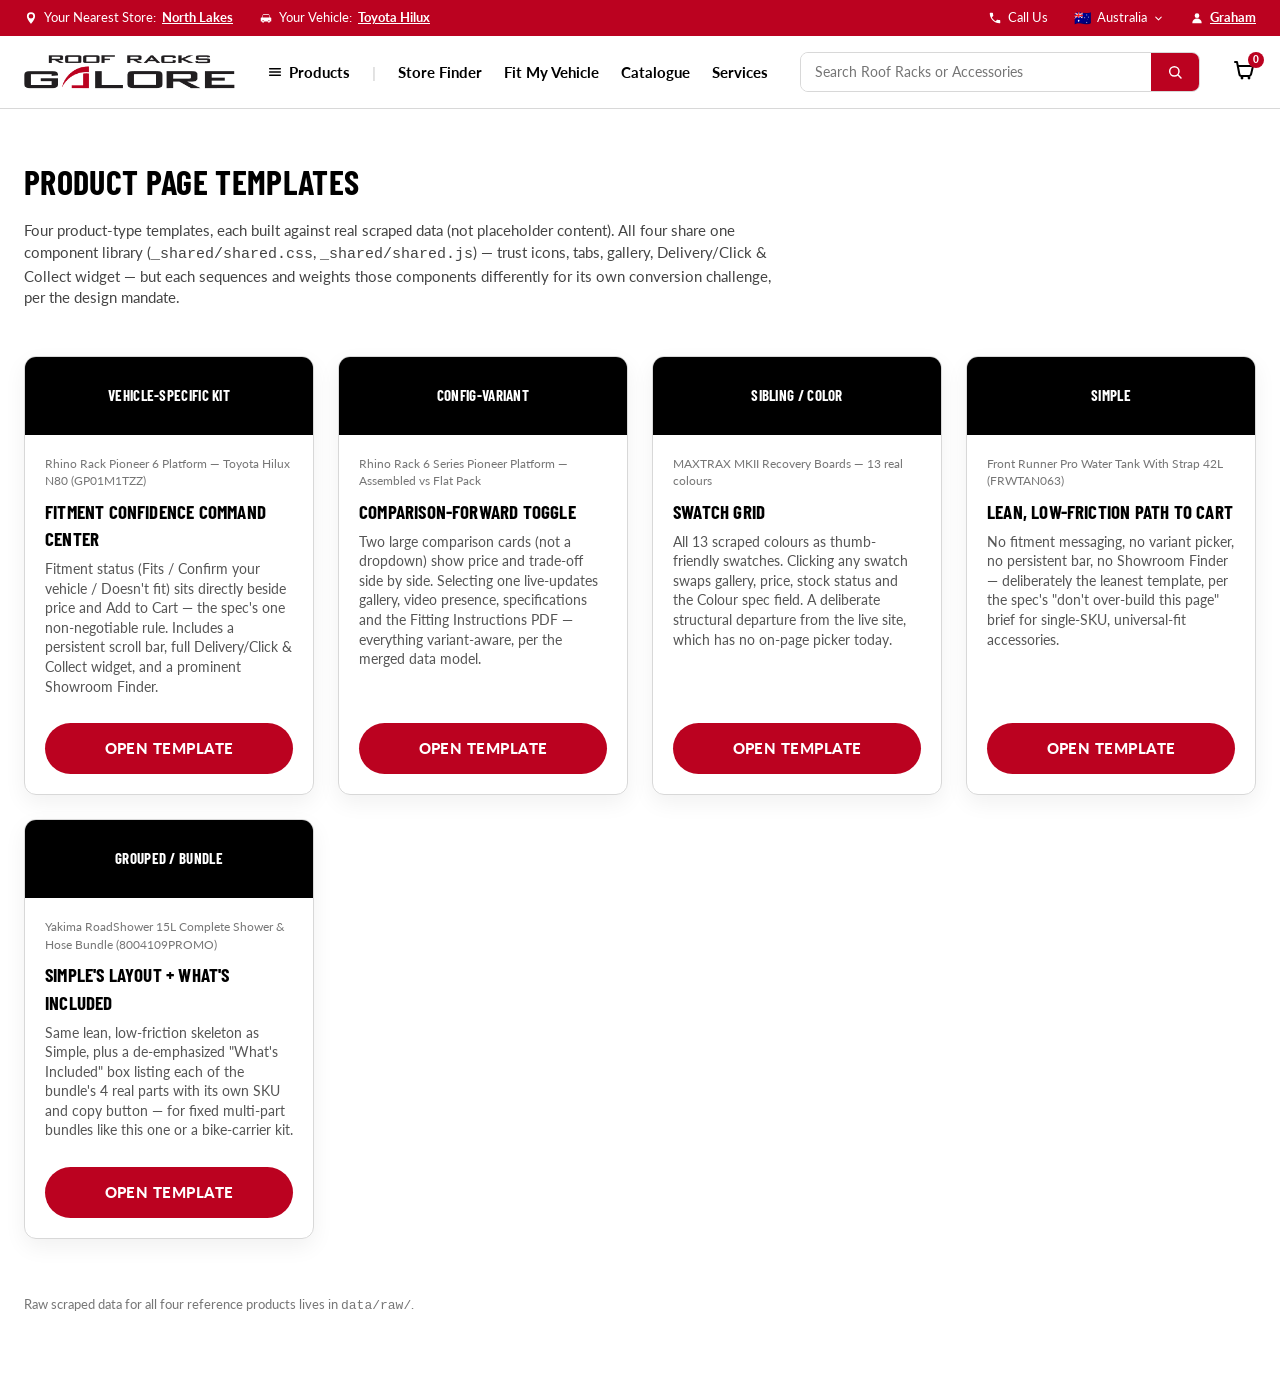
<file: prototypes/index.html>
<!doctype html>
<html lang="en">
<head>
<meta charset="utf-8">
<meta name="viewport" content="width=device-width, initial-scale=1">
<title>PDP Rebuild — Template Index</title>
<!-- Google Fonts — preconnect + <link> (2026-09-11, mobile audit), replacing shared.css's
     old @import, which blocked font discovery until the whole stylesheet was parsed. -->
<link rel="preconnect" href="https://fonts.googleapis.com">
<link rel="preconnect" href="https://fonts.gstatic.com" crossorigin>
<link rel="stylesheet" href="https://fonts.googleapis.com/css2?family=Barlow+Condensed:ital,wght@0,600;0,700;1,700&family=Lato:wght@400;700;900&display=swap">
<link rel="stylesheet" href="_shared/shared.css">
<style>
  .page-head{padding:48px 0 32px;}
  .page-head h1{font-size:34px;max-width:820px;}
  .page-head p{max-width:760px;color:#444;font-size:15px;}
  .template-grid{display:grid;grid-template-columns:repeat(auto-fit,minmax(260px,1fr));gap:24px;margin-bottom:56px;}
  .tpl-card{border:1px solid var(--rrg-line);border-radius:var(--radius);overflow:hidden;box-shadow:var(--shadow);display:flex;flex-direction:column;}
  .tpl-card .thumb{background:var(--rrg-black);color:#fff;font-family:'Barlow Condensed',sans-serif;font-weight:700;font-size:15px;text-align:center;padding:28px 16px;text-transform:uppercase;letter-spacing:.02em;}
  .tpl-card .body{padding:20px;flex:1;display:flex;flex-direction:column;}
  .tpl-card h3{font-size:19px;}
  .tpl-card .example{font-size:12px;color:#767676;margin-bottom:8px;}
  .tpl-card p{font-size:13.5px;color:#555;flex:1;}
  .tpl-card a.btn{margin-top:12px;text-decoration:none;}
</style>
</head>
<body>

<div class="rrg-utility-bar">
  <div class="wrap rrg-utility-inner">
    <div class="rrg-utility-left">
      <span class="u-item"><svg viewBox="0 0 24 24" fill="currentColor"><path d="M12 22s7-7.58 7-13A7 7 0 1 0 5 9c0 5.42 7 13 7 13zm0-9a4 4 0 1 1 0-8 4 4 0 0 1 0 8z"/></svg> <span class="u-item-label">Your Nearest Store:</span> <a href="#">North Lakes</a></span>
      <span class="u-item"><svg viewBox="0 0 24 24" fill="currentColor"><path d="M5 11l1.5-4.5A2 2 0 0 1 8.4 5h7.2a2 2 0 0 1 1.9 1.5L19 11h1a1 1 0 0 1 1 1v5a1 1 0 0 1-1 1h-1a2 2 0 0 1-4 0H9a2 2 0 0 1-4 0H4a1 1 0 0 1-1-1v-5a1 1 0 0 1 1-1h1zm2.1-4l-1.2 4h12.2l-1.2-4a1 1 0 0 0-.9-.5H8a1 1 0 0 0-.9.5zM7 15.5a1 1 0 1 0 0 2 1 1 0 0 0 0-2zm10 0a1 1 0 1 0 0 2 1 1 0 0 0 0-2z"/></svg> <span class="u-item-label">Your Vehicle:</span> <a href="#">Toyota Hilux</a></span>
    </div>
    <div class="rrg-utility-right">
      <span class="u-item"><svg viewBox="0 0 24 24" fill="currentColor"><path d="M6.6 10.8c1.4 2.8 3.8 5.2 6.6 6.6l2.2-2.2c.3-.3.7-.4 1-.2 1.1.4 2.3.6 3.6.6.6 0 1 .4 1 1V20c0 .6-.4 1-1 1C10.6 21 3 13.4 3 4c0-.6.4-1 1-1h3.5c.6 0 1 .4 1 1 0 1.3.2 2.5.6 3.6.1.4 0 .8-.2 1L6.6 10.8z"/></svg> Call Us</span>
      <span class="u-item"><span class="flag-emoji">🇦🇺</span> Australia <svg viewBox="0 0 24 24" fill="none" stroke="currentColor" stroke-width="2.2" stroke-linecap="round" stroke-linejoin="round" style="width:11px;height:11px;"><path d="M6 9l6 6 6-6"/></svg></span>
      <span class="u-item"><svg viewBox="0 0 24 24" fill="currentColor"><circle cx="12" cy="8" r="4"/><path d="M4 20c0-4 3.6-7 8-7s8 3 8 7v1H4v-1z"/></svg> <a href="#">Graham</a></span>
    </div>
  </div>
</div>
<header class="rrg-main-header">
  <div class="wrap rrg-main-inner">
    <button type="button" class="mobile-nav-toggle" aria-label="Open menu" aria-expanded="false"><svg viewBox="0 0 24 24" fill="none" stroke="currentColor" stroke-width="2.2" stroke-linecap="round" stroke-linejoin="round"><path d="M4 7h16M4 12h16M4 17h16"/></svg></button>
    <div class="rrg-logo"><img src="_shared/headerlogo.png" alt="Roof Racks Galore"></div>
    <nav class="rrg-nav">
      <a href="#"><svg viewBox="0 0 24 24" fill="none" stroke="currentColor" stroke-width="2.2" stroke-linecap="round" style="width:16px;height:16px;"><path d="M4 7h16M4 12h16M4 17h16"/></svg> Products</a>
      <span class="sep">|</span>
      <a href="#">Store Finder</a>
      <a href="#">Fit My Vehicle</a>
      <a href="#">Catalogue</a>
      <a href="#">Services</a>
    </nav>
    <div class="rrg-search">
      <input type="text" placeholder="Search Roof Racks or Accessories">
      <button type="button" class="rrg-search-clear" aria-label="Clear search" hidden>&times;</button>
      <button class="rrg-search-btn"><svg viewBox="0 0 24 24" fill="none" stroke="currentColor" stroke-width="2.2" stroke-linecap="round"><circle cx="11" cy="11" r="7"/><path d="M21 21l-4.35-4.35"/></svg></button>
    </div>
    <div class="rrg-cart">
      <svg viewBox="0 0 24 24" fill="none" stroke="currentColor" stroke-width="2" stroke-linecap="round" stroke-linejoin="round"><path d="M3 4h2l2.4 12.2a2 2 0 0 0 2 1.8h7.6a2 2 0 0 0 2-1.6L21 8H6"/><circle cx="10" cy="20" r="1.4" fill="currentColor" stroke="none"/><circle cx="17" cy="20" r="1.4" fill="currentColor" stroke="none"/></svg>
      <span class="cart-badge">0</span>
    </div>
  </div>
</header>
<!-- Sticky condensed mobile header (2026-09-11, matched to client-supplied Figma export
     "Mob Navbar - Final - Sticky.png") — see the inline script at the bottom of this file
     for why this page wires it up standalone instead of loading shared.js. -->
<div class="rrg-sticky-header">
  <button type="button" class="mobile-nav-toggle" aria-label="Open menu" aria-expanded="false"><svg viewBox="0 0 24 24" fill="none" stroke="currentColor" stroke-width="2.2" stroke-linecap="round" stroke-linejoin="round"><path d="M4 7h16M4 12h16M4 17h16"/></svg></button>
  <div class="rrg-logo"><img src="_shared/headerlogo.png" alt="Roof Racks Galore"></div>
  <div class="rrg-cart">
    <svg viewBox="0 0 24 24" fill="none" stroke="currentColor" stroke-width="2" stroke-linecap="round" stroke-linejoin="round"><path d="M3 4h2l2.4 12.2a2 2 0 0 0 2 1.8h7.6a2 2 0 0 0 2-1.6L21 8H6"/><circle cx="10" cy="20" r="1.4" fill="currentColor" stroke="none"/><circle cx="17" cy="20" r="1.4" fill="currentColor" stroke="none"/></svg>
    <span class="cart-badge">0</span>
  </div>
</div>

<main class="wrap">
  <div class="page-head">
    <h1>Product Page Templates</h1>
    <p>Four product-type templates, each built against real scraped data (not placeholder content). All four share one component library (<code>_shared/shared.css</code>, <code>_shared/shared.js</code>) — trust icons, tabs, gallery, Delivery/Click &amp; Collect widget — but each sequences and weights those components differently for its own conversion challenge, per the design mandate.</p>
  </div>

  <div class="template-grid">
    <div class="tpl-card">
      <div class="thumb">Vehicle-Specific Kit</div>
      <div class="body">
        <div class="example">Rhino Rack Pioneer 6 Platform — Toyota Hilux N80 (GP01M1TZZ)</div>
        <h3>Fitment Confidence Command Center</h3>
        <p>Fitment status (Fits / Confirm your vehicle / Doesn't fit) sits directly beside price and Add to Cart — the spec's one non-negotiable rule. Includes a persistent scroll bar, full Delivery/Click &amp; Collect widget, and a prominent Showroom Finder.</p>
        <a class="btn btn-primary" href="vehicle-specific/index.html">Open Template</a>
      </div>
    </div>
    <div class="tpl-card">
      <div class="thumb">Config-Variant</div>
      <div class="body">
        <div class="example">Rhino Rack 6 Series Pioneer Platform — Assembled vs Flat Pack</div>
        <h3>Comparison-Forward Toggle</h3>
        <p>Two large comparison cards (not a dropdown) show price and trade-off side by side. Selecting one live-updates gallery, video presence, specifications and the Fitting Instructions PDF — everything variant-aware, per the merged data model.</p>
        <a class="btn btn-primary" href="config-variant/index.html">Open Template</a>
      </div>
    </div>
    <div class="tpl-card">
      <div class="thumb">Sibling / Color</div>
      <div class="body">
        <div class="example">MAXTRAX MKII Recovery Boards — 13 real colours</div>
        <h3>Swatch Grid</h3>
        <p>All 13 scraped colours as thumb-friendly swatches. Clicking any swatch swaps gallery, price, stock status and the Colour spec field. A deliberate structural departure from the live site, which has no on-page picker today.</p>
        <a class="btn btn-primary" href="sibling-color/index.html">Open Template</a>
      </div>
    </div>
    <div class="tpl-card">
      <div class="thumb">Simple</div>
      <div class="body">
        <div class="example">Front Runner Pro Water Tank With Strap 42L (FRWTAN063)</div>
        <h3>Lean, Low-Friction Path to Cart</h3>
        <p>No fitment messaging, no variant picker, no persistent bar, no Showroom Finder — deliberately the leanest template, per the spec's "don't over-build this page" brief for single-SKU, universal-fit accessories.</p>
        <a class="btn btn-primary" href="simple/index.html">Open Template</a>
      </div>
    </div>
    <div class="tpl-card">
      <div class="thumb">Grouped / Bundle</div>
      <div class="body">
        <div class="example">Yakima RoadShower 15L Complete Shower &amp; Hose Bundle (8004109PROMO)</div>
        <h3>Simple's Layout + What's Included</h3>
        <p>Same lean, low-friction skeleton as Simple, plus a de-emphasized "What's Included" box listing each of the bundle's 4 real parts with its own SKU and copy button — for fixed multi-part bundles like this one or a bike-carrier kit.</p>
        <a class="btn btn-primary" href="grouped-bundle/index.html">Open Template</a>
      </div>
    </div>
  </div>

  <p style="font-size:13px;color:#767676;margin-bottom:60px;">Raw scraped data for all four reference products lives in <code>data/raw/</code>.</p>
</main>

<!-- Mobile header behavior only (2026-09-11, mobile audit + Figma-matched header rebuild)
     — this index page doesn't load the full shared.js (that file's other init functions,
     e.g. buildAdminPanel(), assume product-page markup like .decision-panel/.price-block
     that this page doesn't have), so the nav drawer, search-clear button, and sticky
     header are wired up standalone here instead of pulling in shared.js just for these.
     Mirrors initMobileNav()/initSearchClear()/initPersistentBar() in shared.js exactly. -->
<script>
  (function(){
    var toggles = document.querySelectorAll('.mobile-nav-toggle');
    var nav = document.querySelector('.rrg-nav');
    if (toggles.length && nav) {
      var setExpanded = function(open){ toggles.forEach(function(t){ t.setAttribute('aria-expanded', open); }); };
      toggles.forEach(function(toggle){
        toggle.addEventListener('click', function(e){
          e.stopPropagation();
          var header = toggle.closest('.rrg-sticky-header') || toggle.closest('.rrg-main-header');
          if (header) nav.style.top = header.getBoundingClientRect().bottom + 'px';
          var open = nav.classList.toggle('mobile-open');
          setExpanded(open);
        });
      });
      nav.addEventListener('click', function(e){ e.stopPropagation(); });
      document.addEventListener('click', function(){
        nav.classList.remove('mobile-open');
        setExpanded(false);
      });
      window.addEventListener('resize', function(){
        if (window.innerWidth > 900 && nav.classList.contains('mobile-open')) {
          nav.classList.remove('mobile-open');
          setExpanded(false);
        }
      });
    }

    var searchWrap = document.querySelector('.rrg-search');
    var searchInput = searchWrap && searchWrap.querySelector('input');
    var searchClear = searchWrap && searchWrap.querySelector('.rrg-search-clear');
    if (searchInput && searchClear) {
      var sync = function(){ searchClear.hidden = !searchInput.value; };
      searchInput.addEventListener('input', sync);
      searchClear.addEventListener('click', function(){ searchInput.value = ''; sync(); searchInput.focus(); });
      sync();
    }

    var sentinel = document.querySelector('.rrg-search');
    var stickyHeader = document.querySelector('.rrg-sticky-header');
    if (sentinel && stickyHeader && 'IntersectionObserver' in window) {
      new IntersectionObserver(function(entries){
        var entry = entries[0];
        var scrolledPast = !entry.isIntersecting && entry.boundingClientRect.top < 0;
        stickyHeader.classList.toggle('visible', scrolledPast);
      }, { threshold: 0 }).observe(sentinel);
    }
  })();
</script>
</body>
</html>
</file>
<file: prototypes/_shared/shared.css>
/* Roof Racks Galore — shared design tokens & component library, used across all four PDP templates */

/* Google Fonts are loaded via <link rel="preconnect">/<link rel="stylesheet"> in each
   page's <head> now, not an @import here (2026-09-11, mobile audit) — @import blocks
   the browser from discovering/fetching the font until after this whole stylesheet is
   parsed, which is a real render/LCP cost on mobile networks that <link> avoids. */

:root{
  --rrg-black:#000;
  --rrg-red:#BB0220;
  --rrg-red-dark:#8f0119;
  --rrg-gold:#BEA98A;
  --rrg-gold-bg:#FFF9E8;
  --rrg-line:#D8D8D8;
  --rrg-bg:#F5F5F5;
  --rrg-fits:#1E7A34;
  --rrg-fits-bg:#EAF7EE;
  --rrg-unknown:#B36B00;
  --rrg-unknown-bg:#FFF4E5;
  --rrg-nofit:#A6192E;
  --rrg-nofit-bg:#FDEAEC;
  --rrg-display:#1A56DB;
  --rrg-display-bg:#EAF1FD;
  --radius:12px;
  --shadow:0 8px 22px rgba(0,0,0,.06);
  --maxw:1280px;
}

*{box-sizing:border-box;}
[hidden]{display:none!important;}
html{scroll-behavior:smooth;}
body{
  margin:0;
  font-family:'Lato',Arial,Helvetica,sans-serif;
  color:#232323;
  background:#fff;
  line-height:1.45;
}
h1,h2,h3,h4{
  font-family:'Barlow Condensed',Arial,sans-serif;
  font-weight:700;
  text-transform:uppercase;
  letter-spacing:.01em;
  margin:0 0 .4em;
  color:var(--rrg-black);
}
/* Product title — was locally overridden per template (23-26px, drifted over time); unified
   2026-09-13 per client request so every template renders the same size. */
.decision-panel h1{font-size:32px;line-height:1.1;margin-bottom:6px;}
p{margin:0 0 1em;}
img{max-width:100%;display:block;}
a{color:inherit;}
button{font-family:inherit;cursor:pointer;}
.wrap{max-width:var(--maxw);margin:0 auto;padding:0 24px;}

/* top strip (legacy — superseded by .rrg-utility-bar/.rrg-main-header below, kept in case any page still references it) */
.rrg-topbar{background:var(--rrg-black);color:#fff;font-size:12px;font-weight:900;letter-spacing:.04em;text-align:center;padding:7px 12px;}
.rrg-header{border-bottom:1px solid var(--rrg-line);padding:14px 0;}
.rrg-header .wrap{display:flex;align-items:center;justify-content:space-between;}
.rrg-logo{font-family:'Barlow Condensed',sans-serif;font-weight:700;font-size:22px;letter-spacing:.02em;}
.rrg-logo b{color:var(--rrg-red);}

/* Site header — matches "Navbar - Logged In - Final.png" */
.rrg-utility-bar{background:var(--rrg-red);color:#fff;font-size:12.5px;}
.rrg-utility-inner{display:flex;align-items:center;justify-content:space-between;padding:9px 24px;gap:20px;flex-wrap:wrap;}
.rrg-utility-left,.rrg-utility-right{display:flex;align-items:center;gap:26px;flex-wrap:wrap;}
.u-item{display:inline-flex;align-items:center;gap:6px;white-space:nowrap;}
.u-item svg{flex:0 0 auto;width:14px;height:14px;}
.u-item a{color:#fff;text-decoration:underline;font-weight:700;}
.u-item .flag-emoji{font-size:14px;line-height:1;}

/* Region Selector (2026-09-11, backlog item 21) — the utility bar's country item, previously
   static/decorative, is now a working dropdown. Same toggle-a-class-on-click,
   click-outside-to-close interaction as .template-switcher below, just recoloured for
   sitting on the red utility bar (white trigger text) instead of the white main header. */
.region-switcher{position:relative;}
.region-switcher-toggle{background:none;border:none;padding:0;font:inherit;font-size:12.5px;color:#fff;cursor:pointer;}
.region-switcher-menu{position:absolute;top:calc(100% + 10px);right:0;background:#fff;border:1px solid var(--rrg-line);border-radius:var(--radius);box-shadow:var(--shadow);min-width:180px;padding:8px;display:none;flex-direction:column;gap:1px;z-index:80;}
.region-switcher.open .region-switcher-menu{display:flex;}
.region-switcher-menu .tsm-label{font-size:11px;font-weight:700;text-transform:uppercase;letter-spacing:.04em;color:#999;padding:6px 10px 4px;}
.region-switcher-menu a{display:flex;align-items:center;gap:8px;padding:9px 10px;border-radius:7px;font-size:13.5px;font-weight:600;color:var(--rrg-black);text-decoration:none;}
.region-switcher-menu a:hover{background:#f4f4f4;color:var(--rrg-red);}
.region-switcher-menu a.current{color:var(--rrg-red);background:#faf0ef;}

.rrg-main-header{background:#fff;border-bottom:1px solid var(--rrg-line);padding:16px 0;}
.rrg-main-inner{display:flex;align-items:center;gap:32px;padding:0 24px;flex-wrap:wrap;}
.rrg-main-inner .rrg-logo{flex:0 0 auto;}
.rrg-logo img{height:34px;width:auto;display:block;}
.rrg-nav{display:flex;align-items:center;gap:22px;font-size:14.5px;font-weight:700;flex:0 0 auto;}
.rrg-nav a{color:var(--rrg-black);text-decoration:none;display:inline-flex;align-items:center;gap:6px;}
.rrg-nav a:hover{color:var(--rrg-red);}
.rrg-nav .sep{color:var(--rrg-line);}

/* Template Switcher — internal-only dropdown on the header's "Products" item for jumping
   between the 5 prototype templates without going back to prototypes/index.html. Not part
   of the shipped design (mirrors the Demo State Panel's reviewer-tool status). */
.template-switcher{position:relative;}
.template-switcher-toggle{background:none;border:none;padding:0;font:inherit;font-weight:700;color:var(--rrg-black);display:inline-flex;align-items:center;gap:6px;cursor:pointer;}
.template-switcher-toggle:hover{color:var(--rrg-red);}
.template-switcher-menu{position:absolute;top:calc(100% + 16px);left:0;background:#fff;border:1px solid var(--rrg-line);border-radius:var(--radius);box-shadow:var(--shadow);min-width:210px;padding:8px;display:none;flex-direction:column;gap:1px;z-index:80;}
.template-switcher.open .template-switcher-menu{display:flex;}
.template-switcher-menu .tsm-label{font-size:11px;font-weight:700;text-transform:uppercase;letter-spacing:.04em;color:#999;padding:6px 10px 4px;}
.template-switcher-menu a{padding:9px 10px;border-radius:7px;font-size:13.5px;font-weight:600;color:var(--rrg-black);text-decoration:none;}
.template-switcher-menu a:hover{background:#f4f4f4;color:var(--rrg-red);}
.template-switcher-menu a.current{color:var(--rrg-red);background:#faf0ef;}
.rrg-search{flex:1 1 260px;max-width:420px;display:flex;align-items:center;border:1.5px solid var(--rrg-line);border-radius:8px;overflow:hidden;margin-left:auto;}
.rrg-search input{flex:1;border:none;padding:11px 14px;font-size:13.5px;font-family:inherit;outline:none;min-width:0;}
/* Clear (x) button — matched to client-supplied Figma export "Navbar - Logged In -
   Final.png", which shows it beside the search icon on mobile. Generic, so it also shows
   up on desktop where the input has a value; initSearchClear() in shared.js toggles it. */
.rrg-search-clear{background:none;border:none;color:#999;padding:0 8px;font-size:18px;line-height:1;flex:0 0 auto;cursor:pointer;}
.rrg-search-clear:hover{color:#666;}
/* align-self:stretch (not height:100%, 2026-09-11 fix) — .rrg-search has no explicit height
   of its own (it's sized by its tallest child, the input), so a percentage height on this
   button had nothing definite to resolve against and fell back to the button's own content
   height (~16px, just the icon) — the red background covered only that vertically-centered
   16px sliver instead of the full ~40px pill, which read as a rendering bug. align-self
   stretches the button to match the flex line's actual cross-size instead. */
.rrg-search-btn{background:var(--rrg-red);border:none;color:#fff;padding:0 16px;align-self:stretch;display:flex;align-items:center;justify-content:center;cursor:pointer;flex:0 0 auto;}
.rrg-search-btn svg{width:16px;height:16px;flex:0 0 auto;}
.rrg-cart{position:relative;flex:0 0 auto;color:var(--rrg-black);cursor:pointer;}
.rrg-cart svg{width:24px;height:24px;}
.cart-badge{position:absolute;top:-6px;right:-8px;background:var(--rrg-red);color:#fff;font-size:10px;font-weight:900;border-radius:999px;width:16px;height:16px;display:flex;align-items:center;justify-content:center;}

/* Mobile nav toggle + drawer (2026-09-11, mobile audit) — .rrg-nav (Products / Store
   Finder / Fit My Vehicle / Catalogue / Services) used to just display:none below 900px
   with nothing replacing it, making the entire main nav unreachable on mobile/tablet.
   Hidden by default (desktop hamburger icon would be pointless); shown + wired up to
   toggle .rrg-nav open only inside the 900px media query below. Reuses the same
   toggle-a-class-on-click, click-outside-to-close pattern as .template-switcher
   (initTemplateSwitcher() in shared.js) via the new initMobileNav(). */
.mobile-nav-toggle{display:none;background:none;border:none;padding:10px;margin:-10px;color:var(--rrg-black);flex:0 0 auto;}
.mobile-nav-toggle svg{width:22px;height:22px;display:block;}
/* Main header, mobile layout (2026-09-11, matched to client-supplied Figma export "Navbar
   - Logged In - Final.png") — hamburger / centered logo / cart as one row, search bar as
   its own full-width row below, instead of everything crammed into one flex row like
   desktop. Grid (not flex) so the search row can sit on an explicit row 2 without needing
   flex `order` tricks that would also disturb the hamburger/logo/cart row. */
@media (max-width:900px){
  .rrg-main-header{position:relative;}
  .mobile-nav-toggle{display:flex;align-items:center;justify-content:center;}
  .rrg-main-inner{display:grid;grid-template-columns:auto 1fr auto;grid-template-rows:auto auto;align-items:center;column-gap:12px;row-gap:10px;}
  .mobile-nav-toggle{grid-row:1;grid-column:1;}
  .rrg-main-inner .rrg-logo{grid-row:1;grid-column:2;justify-self:center;}
  .rrg-cart{grid-row:1;grid-column:3;justify-self:end;}
  .rrg-search{grid-row:2;grid-column:1/-1;margin-left:0;max-width:none;}
  /* .rrg-nav is position:fixed (see below) so it's out of normal flow — no grid placement
     needed for it, its own top offset is computed at open-time in initMobileNav(). */
  .rrg-nav{
    display:none;
    position:fixed;left:0;right:0;
    flex-direction:column;align-items:stretch;gap:0;
    background:#fff;border-top:1px solid var(--rrg-line);box-shadow:0 12px 24px rgba(0,0,0,.14);
    padding:4px 24px 16px;z-index:56;max-height:calc(100vh - 60px);overflow-y:auto;
  }
  .rrg-nav.mobile-open{display:flex;}
  .rrg-nav .sep{display:none;}
  .rrg-nav > a,
  .rrg-nav .template-switcher-toggle{
    width:100%;padding:15px 2px;border-bottom:1px solid #f0f0f0;
    justify-content:space-between;font-size:15px;
  }
}

/* Sticky condensed header (2026-09-11, matched to client-supplied Figma export "Mob
   Navbar - Final - Sticky.png") — hamburger/logo/cart only, no utility bar or search,
   fixed to the top once the top-of-page search row scrolls out of view. Reuses
   initPersistentBar()'s existing sentinel/.visible convention (already used for the
   desktop decision bar on vehicle-specific) rather than writing a second scroll observer.
   Hidden entirely on desktop — the whole point is replacing the mobile-only search row
   once it's scrolled away, desktop's header has no equivalent collapsed state. */
.rrg-sticky-header{display:none;}
@media (max-width:900px){
  .rrg-sticky-header{
    display:flex;align-items:center;justify-content:space-between;gap:12px;
    position:fixed;top:0;left:0;right:0;z-index:55;
    background:#fff;border-bottom:1px solid var(--rrg-line);
    padding:10px 16px;
    transform:translateY(-100%);
    transition:transform .2s ease;
    box-shadow:0 4px 14px rgba(0,0,0,.08);
  }
  .rrg-sticky-header.visible{transform:translateY(0);}
  .rrg-sticky-header .rrg-logo img{height:26px;}
  .rrg-sticky-header .mobile-nav-toggle{display:flex;}
}
/* Mobile utility bar (2026-09-11, matched to client-supplied Figma exports "Navbar -
   Logged In - Final.png" / "Mob Navbar - Final - Sticky.png") — condenses to just
   Nearest Store (left) and Vehicle (right), dropping Call Us / country / account.
   display:contents on the two wrapper divs (same technique as .gallery-col's mobile
   reorder above) lifts every .u-item to be a direct flex child of .rrg-utility-inner so
   `order` can freely reposition across the original left/right grouping; hiding every
   .u-item by default then re-showing just the two wanted ones by position keeps this a
   pure-CSS fix with no markup changes needed across all 6 pages. */
@media (max-width:900px){
  .rrg-utility-left,.rrg-utility-right{display:contents;}
  .rrg-utility-inner{justify-content:space-between;text-align:left;flex-wrap:nowrap;}
  .u-item{display:none;min-width:0;}
  .rrg-utility-left .u-item:first-child{display:inline-flex;order:1;}
  .rrg-utility-left .u-item:nth-child(2){display:inline-flex;order:2;}
  /* Figma's mobile utility bar shows icon + value only ("North Lakes", "Toyota Hilux"),
     dropping the "Your Nearest Store:"/"Your Vehicle:" prefix — matches the export exactly
     and was also a real overflow bug fix: that label text couldn't fit both items on one
     390px-wide row with flex-wrap:nowrap above (needed to keep them fixed at opposite
     ends rather than wrapping to a second line under the label). */
  .u-item-label{display:none;}
}
.rrg-crumbs{font-size:12px;color:#767676;padding:14px 0;}
.rrg-crumbs a{color:#767676;text-decoration:none;}
.rrg-crumbs a:hover{text-decoration:underline;}

/* buttons */
.btn{display:inline-flex;align-items:center;justify-content:center;gap:8px;border:none;border-radius:999px;padding:15px 28px;font-weight:900;font-size:15px;text-transform:uppercase;letter-spacing:.03em;text-decoration:none;text-align:center;transition:transform .12s, box-shadow .12s;}
.btn-primary{background:var(--rrg-red);color:#fff;}
.btn-primary:hover{background:var(--rrg-red-dark);}
.btn-primary:active{transform:scale(.98);}
.btn-block{width:100%;}

/* Add to Cart is gold, not red (locked in per client, 2026-09-10) — [data-cta-label] hits
   every Add to Cart button on the page (decision panel, sticky mobile bar, persistent bar)
   without needing per-button wiring; other .btn-primary buttons (e.g. Find Nearest Showroom)
   stay red. */
[data-cta-label].btn-primary{background:#FFCA48;color:#000;}
[data-cta-label].btn-primary:hover{background:#e6b53f;}
.btn-lg{padding:18px 28px;font-size:16px;}
.btn-outline{background:#fff;border:1.5px solid var(--rrg-black);color:var(--rrg-black);}

/* UK brand skin (Region Selector, 2026-09-11) — RRG trades in the UK as "The Roof Box
   Company" (roofbox.co.uk), a real sister brand. Scope confirmed with Brenton: logo + core
   colour only, not a typography change. Overriding --rrg-red/--rrg-red-dark here recolours
   every component already built against those tokens (utility bar, trust icons, links, tab
   underline, sale badges, etc.) for free — see applyRegionBrand() in shared.js, which
   toggles this class. Add to Cart needs its own override since it isn't on the --rrg-red
   token to begin with (RRG's own gold default, directly above) — colours are their real
   scraped brand values: navy #2E41AE / #FFFF19 from their logo SVG itself, green #26B226
   from their live "Click Here To Order" button (confirmed with Brenton as the preferred
   option over keeping RRG's gold). */
body.region-uk{--rrg-red:#2E41AE;--rrg-red-dark:#1F2E82;}
body.region-uk [data-cta-label].btn-primary{background:#26B226;color:#fff;}
body.region-uk [data-cta-label].btn-primary:hover{background:#1e8f1e;}
/* The Roof Box Company's real logo is a tall vertical rectangle (117.89x143.63, ~0.82:1),
   not RRG's wide horizontal wordmark (360x58, ~6.2:1) — Brenton asked for it to actually
   span both header bars (the red/navy Utility Bar above + the white Main Header row below)
   rather than just sit taller within the Main Header alone, since it reads as a nice badge
   effect with a portrait logo like this — on **both** desktop and mobile, not desktop only.
   `.rrg-logo` stays a normal flex/grid item (reserving its own footprint so the other
   header items don't shift), but its `<img>` is pulled out of flow and absolutely
   positioned against it. Neither bar clips overflow, and the Main Header simply paints
   after (on top of) the Utility Bar in normal DOM order, so no z-index juggling is needed
   for the overlap itself — the explicit z-index below is just a safety margin against
   future stacking-context changes nearby.
   Span amount, per Brenton's exact spec (not flush like the first attempt): the logo's
   **bottom** edge sits flush with the base of the white Main Header (or, on mobile, the
   base of the icon row specifically — see below), and its **top** edge reaches only
   halfway up through the blue Utility Bar, not all the way to the Utility Bar's own top.
   `.rrg-utility-left` gets matching left margin (desktop only, where it's a single row of
   text) so "Your Nearest Store" / "Your Vehicle" visibly starts clear of the logo instead
   of sitting underneath it.
   Known gotcha (hit twice building this): once the `<img>` is the ONLY child of `.rrg-logo`
   and gets pulled `position:absolute`, `.rrg-logo`'s own box collapses to ~0 height/width,
   which shifts a *centre*-aligned item's apparent anchor point away from where simple
   "row height" math assumes. `align-self:flex-start` (flex) / `align-self:start` (grid)
   fixes this by anchoring to the row's actual top edge instead of a collapsed box's
   centre — confirmed by measuring the rendered position with Playwright
   (`getBoundingClientRect()`), not just eyeballing a screenshot. */
@media (min-width:901px){
  /* Desktop: Utility Bar 36px tall, Main Header 73px tall, row content starts 52px down
     the page (Main Header's own 36px top + its 16px top padding). Halfway through the
     Utility Bar = 18px down the page; base of the Main Header = 109px down the page. */
  body.region-uk .rrg-main-header .rrg-logo{position:relative;width:90px;flex:0 0 90px;align-self:flex-start;}
  body.region-uk .rrg-main-header .rrg-logo img{position:absolute;top:-34px;left:0;height:91px;width:auto;z-index:5;}
  body.region-uk .rrg-utility-left{margin-left:120px;}
}
@media (max-width:900px){
  /* Mobile: `.rrg-main-inner` is a 2-row grid here (icon row, then the search bar right
     underneath) — "base of the Main Header" means the base of the icon row specifically,
     not the full header including the search row, or the logo would run down through the
     search input. Same 52px row-start and 18px Utility-Bar-halfway values as desktop (the
     Utility Bar itself doesn't change between breakpoints), but the icon row's own base
     sits at 86px down the page (measured — it's shorter than desktop's Main Header).
     Horizontal centring uses left:50%/translateX(-50%) instead of left:0, since
     `.rrg-logo` here is `justify-self:center` in the grid (not left-aligned like desktop)
     and its own collapsed-box width can't be relied on to centre a `left:0` child. */
  /* width:56px on the DIV too (not just the img below) — the real bug here wasn't
     width:auto resolution, it was the global `img{max-width:100%}` reset (this
     file's base image reset) clamping the img's width against its own containing
     block. `.rrg-logo` has no explicit width on mobile once its only child is pulled
     `position:absolute` (unlike desktop, which reserves 90px), so it collapses to 0 —
     and max-width:100% of a 0-width containing block clamps the img itself to 0,
     which is why it visually vanished (confirmed with Playwright: computed width was
     0px despite the rule below plainly saying width:56px in the CSSOM — max-width
     was silently winning). Giving the div the same fixed width the img itself needs
     fixes both the collapse and the max-width clamp in one move. */
  body.region-uk .rrg-main-header .rrg-logo{position:relative;align-self:start;width:56px;}
  body.region-uk .rrg-main-header .rrg-logo img{position:absolute;top:-34px;left:50%;transform:translateX(-50%);height:68px;width:56px;z-index:5;}
}
/* Sticky condensed mobile header (2026-09-11 follow-up): Brenton pointed out that if the
   logo spans "into the blue bar," that has to stay true once the page is scrolled and the
   Utility Bar itself is gone — replaced by this fixed hamburger/logo/cart bar. So the UK
   sticky header grows its own blue band to span into, via a thick `border-top` (adds to
   the element's own box height automatically, no extra markup, no off-screen positioning
   tricks — unlike the Utility Bar above, which already exists in-flow, this fixed bar has
   nothing above it, so the "blue bar" has to be invented as a literal part of this box)
   sized to roughly the same Utility-Bar-to-Main-Header proportion as the top-of-page
   header (~36:73, roughly 2:4). The white hamburger/logo/cart row's own vertical centring
   is unaffected by the border (borders sit outside the padding/content box, so they don't
   compress it) — only the box's total rendered height grows to make room. */
body.region-uk .rrg-sticky-header{border-top:20px solid var(--rrg-red);}
/* width:49px on the div too — same max-width:100%-clamps-a-collapsed-container bug as
   the Main Header logo above, same fix. */
body.region-uk .rrg-sticky-header .rrg-logo{position:relative;align-self:flex-start;width:49px;}
body.region-uk .rrg-sticky-header .rrg-logo img{position:absolute;top:-20px;left:50%;transform:translateX(-50%);height:60px;width:49px;z-index:5;}

/* badges */
.badge{display:inline-flex;align-items:center;gap:6px;font-size:12px;font-weight:900;text-transform:uppercase;letter-spacing:.03em;padding:5px 12px;border-radius:999px;}
/* border-radius override only (spec.md Section 12 item 23, Figma reference) — rectangular,
   not the shared .badge pill shape. Scoped to -save specifically since .badge is never
   reused for anything else in this project (confirmed via repo-wide search). */
.badge-save{background:var(--rrg-red);color:#fff;border-radius:8px;text-transform:none;letter-spacing:normal;}

/* fitment states — softened 2026-09-10 per client feedback: was a full solid-tinted
   box (heavy fill + full-strength border all round); now a near-white card with a
   colored left accent only, so it stays structurally boxed/scannable without
   competing visually with price/Add to Cart. Label + dot keep the state color for
   quick scanning; body copy is neutral gray, not tinted. */
.fitment{display:flex;align-items:flex-start;gap:12px;background:#fff;border:1px solid var(--rrg-line);border-radius:var(--radius);padding:14px 16px;font-size:14px;color:#4a4a4a;}
/* Car icon (2026-09-11) replaces the old plain colour dot — same state colour via
   currentColor/fill, just a more legible fitment-state indicator at a glance.
   align-self:center (2026-09-11 follow-up) centers it against the full bar height,
   not just the text block's top line, and it's sized up to read clearly at a glance. */
.fitment .dot{width:26px;height:26px;flex:0 0 auto;align-self:center;display:inline-flex;}
.fitment .dot svg{width:100%;height:100%;display:block;}
.persistent-bar .fitment .dot,.sticky-cta-mobile .fitment .dot{width:18px;height:18px;}
/* Copy-to-clipboard variant (2026-09-11, backlog item 10) — persistent bar + mobile
   sticky bar only, see [data-fitment-copyable] in applyFitmentState(). Green flash on
   click reuses the same confirmation colour as .sku-copy.copied elsewhere, regardless
   of the icon's current fitment-state colour. */
.dot-copy{cursor:pointer;}
.dot-copy.copied{color:var(--rrg-fits)!important;}
.fitment strong{display:block;font-family:'Barlow Condensed',sans-serif;text-transform:uppercase;font-size:15px;letter-spacing:.02em;margin-bottom:2px;}
.fitment.fits{border-left:3px solid var(--rrg-fits);}
.fitment.fits strong{color:var(--rrg-fits);}
.fitment.fits .dot{color:var(--rrg-fits);}
.fitment.unknown{border-left:3px solid var(--rrg-unknown);}
.fitment.unknown strong{color:var(--rrg-unknown);}
.fitment.unknown .dot{color:var(--rrg-unknown);}
.fitment.no_fit{border-left:3px solid var(--rrg-nofit);}
.fitment.no_fit strong{color:var(--rrg-nofit);}
.fitment.no_fit .dot{color:var(--rrg-nofit);}
.fitment .actions{margin-top:8px;display:flex;gap:8px;flex-wrap:wrap;}
/* min-height 48px (2026-09-11, mobile audit) — was 6px/12px padding at 12px font, well
   under Google's 48px tap-target minimum for a real "change vehicle"-type action. */
.fitment .actions button{display:inline-flex;align-items:center;justify-content:center;min-height:48px;background:#fff;border:1px solid var(--rrg-line);border-radius:999px;padding:6px 16px;font-size:12.5px;font-weight:700;color:#333;}

/* Rack Fit Guarantee (2026-09-10, Graham Sowerby meeting) — real client asset + copy.
   Main decision panel gets icon+text packed into the fitment card's top-right corner;
   the two condensed fitment strips (sticky mobile bar, persistent desktop bar) get an
   icon-only version with a title tooltip since there's no room for the caption there. */
.fitment-wrap{position:relative;}
.fitment-wrap .fitment{padding-right:50px;}
.rack-fit-badge{position:absolute;top:50%;right:10px;transform:translateY(-50%);width:32px;height:auto;cursor:pointer;}
.rack-fit-badge-icon{width:20px;height:auto;flex:0 0 auto;cursor:pointer;}
/* Recolourable placeholder icon (2026-09-12, spec.md Section 12 item 12) — replaces the
   old fitgaurantee.svg (confirmed to be a baked-in raster image wrapped in an <svg>, not
   a real vector, so it couldn't be recoloured at all). Tied directly to --rrg-fits since
   the badge only ever shows in the "Fits your vehicle" state — no dedicated token needed. */
.rack-fit-badge,.rack-fit-badge-icon{color:var(--rrg-fits);}

/* Important Vehicle Fit Notes (2026-09-10, Graham Sowerby meeting) — vehicle-specific only,
   model-specific fitment caveats. Distinct amber/warning accent so it doesn't read as
   another fitment-state box. Starts hidden — see applyVehicleFitNotesFlag() in shared.js. */
.vehicle-fit-notes{background:#FFF8EC;border:1px solid #F0DDB8;border-left:3px solid #B36B00;border-radius:var(--radius);padding:12px 14px;font-size:13px;color:#000;margin-bottom:16px;}
/* Text/icon recoloured black (2026-09-11, legibility fix) — box stays amber-tinted
   (background/border), only the yellow/orange text itself was hard to read. */
.vehicle-fit-notes strong{display:block;font-family:'Barlow Condensed',sans-serif;text-transform:uppercase;font-size:13.5px;letter-spacing:.02em;color:#000;margin-bottom:4px;}
.vehicle-fit-notes p{margin:0;line-height:1.4;}

/* reviews strip */
.reviews-strip{display:flex;align-items:center;gap:8px;font-size:13px;color:#232323;}
.stars{color:#E8A83C;letter-spacing:1px;font-size:15px;}
.stars .stars-empty{opacity:.35;}
.reviews-strip a{font-weight:700;text-decoration:underline;color:var(--rrg-black);}

/* price block — restyled 2026-09-12 (spec.md Section 12 item 23) to a stacked Now/Was
   layout matching Brenton's Figma reference ("Price Layout Design.png"). .price-row is
   kept as-is (still used by the condensed Persistent Bar's single-line price, which stays
   a plain row — see the Persistent Bar/Sticky Mobile Bar rules further down). .price-now/
   .price-was/.badge-save keep their exact class names/semantics so every existing JS hook
   (reapplySaleFlag()/setSaleFlag()/detectInitialSaleState()/syncSaleTag(), plus each
   template's own renderPrice()-equivalent) keeps working unchanged against the new
   surrounding markup — see syncPriceLabels() in shared.js for the new label/line toggling. */
.price-row{display:flex;align-items:baseline;gap:10px;flex-wrap:wrap;}
.price-line{display:flex;align-items:baseline;gap:10px;flex-wrap:wrap;}
/* line-height:1 on both children (2026-09-12 follow-up) — the inherited body line-height
   of 1.45 was adding a lot of invisible space below .price-now's glyphs specifically (its
   42px font-size makes that space large in absolute terms: a 60.9px line box around text
   that's really only ~29px tall), which is what actually read as "a large gap" between the
   Now/RRP lines even though the explicit margin between them was already only 2px. Scoped
   to the Now line only — the RRP line's own line-height is deliberately left at the
   inherited 1.45 since .price-was's font-size was tuned against that line-height to match
   .badge-save's real rendered height (see below). */
.price-line-now{margin-bottom:2px;}
.price-line-now .price-now,.price-line-now .price-label{line-height:1;}
/* Sale/RRP read as one "widget" (2026-09-12 follow-up), not two loosely-related lines —
   align-items:center (was the .price-line default of baseline, which put the Save badge's
   own centred padding out of true vertical alignment with the RRP text's baseline) plus a
   tight explicit line-height on the RRP text itself (see .price-was/.price-label below —
   the inherited body line-height of 1.45 was adding real invisible space above/below the
   glyphs on both lines, which read as a large gap even though the margin between the two
   line boxes was already only 2px). .badge-save is deliberately left off this line-height
   change since its real rendered height (matched to the RRP price's font-size in the
   previous follow-up) depends on the inherited 1.45 line-height. */
.price-line-was{gap:6px;align-items:center;}
.price-label{font-family:'Barlow Condensed',sans-serif;font-weight:700;font-size:22px;}
/* "Now"/the price share one red once on sale (.price-block.on-sale, see below) — plain
   (non-sale) state keeps the label neutral black, matching the plain price beside it. */
.price-line-now .price-label{color:var(--rrg-black);}
/* "RRP" (2026-09-12 follow-up, renamed from "Was") deliberately does NOT use the shared
   .price-label treatment above — Brenton's feedback was that the bold Barlow Condensed
   label read as heavier/a different colour than the grey RRP price next to it, even though
   the hex was already identical (bold ink coverage reads visually darker/more saturated
   at the same colour). Fixed by making the label match .price-was's actual font exactly
   (family/weight/size/colour) rather than just its colour — the whole "RRP $319.00" then
   reads as one consistent phrase, which also makes the shared text-decoration:line-through
   on both spans look like one continuous strike rather than two different-weight pieces. */
.price-line-was .price-label{font-family:inherit;font-weight:400;font-size:19px;color:#434343;text-decoration:line-through;}
/* "Now" only reads red in contrast against a real "RRP" price (.price-block.on-sale,
   toggled by syncPriceLabels() off the same .price-was.hidden state that already drove
   the old single-row layout) — a plain full price stays neutral black, same as before
   this redesign. Brenton's Figma reference is explicitly an on-sale example; reserving red
   for the sale contrast itself (not every regular price) matches standard practice and
   was flagged as a judgement call at plan review. */
.price-block.on-sale .price-now,.price-block.on-sale .price-line-now .price-label{color:var(--rrg-red);}
.price-now{font-family:'Barlow Condensed',sans-serif;font-size:42px;font-weight:700;color:var(--rrg-black);}
/* font-size 19px (2026-09-12 follow-up) — sized to match .badge-save's real rendered
   height (measured via Playwright: badge ~27.4px tall at 12px/1.45 line-height; 19px at
   the same inherited line-height renders ~27.6px), per Brenton's ask that the RRP price
   visually match the Save-badge pill's height rather than sitting noticeably smaller. */
.price-was{font-size:19px;color:#434343;text-decoration:line-through;}

/* Stock status line — replaces the old generic "estimate shipping" copy with the
   product's actual stock state (mirrors the fitment-state colour language: green/amber/
   red). Driven by the demo admin panel's 4-way "Stock status" control, see
   applyStockStatus() in shared.js — defaults to whatever's in the static markup below. */
.stock-status-line{font-size:12.5px;font-weight:700;display:flex;align-items:center;gap:6px;margin-top:4px;}
.stock-status-line.in-stock{color:var(--rrg-fits);}
.stock-status-line.low-stock{color:var(--rrg-unknown);}
.stock-status-line.not-in-stock{color:var(--rrg-nofit);}
.stock-status-line.special-order{color:var(--rrg-unknown);}
.stock-status-line.discontinued{color:var(--rrg-nofit);}

/* Discontinued state (backlog item 23) keeps the last real selling price on screen
   ("the price it was sold at") rather than hiding it — struck through, same visual
   language as .price-was's original-price crossout when on sale. */
.price-block.discontinued .price-now{text-decoration:line-through;color:#434343;}

/* "On Display" pill — corrected 2026-09-10 (client feedback): belongs on individual store
   rows in the Click & Collect widget / store slide-out (a given store either has this
   product on display or it doesn't), not as a blanket pill beside the product's overall
   stock status. See .stock-chip.in/.order above and rrgStorePillsHTML() in shared.js. */
.stock-chip.display{background:var(--rrg-display-bg);}

/* Payment-plan badges — sits directly under Add to Cart, inside .cta-col, centered to
   match the button above. Real brand wordmarks (official SVGs), amount text computed
   live from the current price via syncPaymentBadges() in shared.js so it tracks sale/
   variant/colour switches automatically (called from reapplySaleFlag()). */
.payment-badges{display:flex;align-items:stretch;justify-content:center;margin-top:12px;}
.payment-badge{display:flex;flex-direction:column;align-items:center;justify-content:flex-start;gap:5px;flex:1;min-width:0;padding:0 14px;text-align:center;}
.payment-badge:not(:first-child){border-left:1px solid var(--rrg-line);}
.pb-logo{height:15px;width:auto;display:block;}
/* white-space:nowrap removed (2026-09-10) — forced the instalment line ("4 payments of
   $473.27") to stay on one line regardless of available width, which at narrow mobile
   widths (~390px) couldn't shrink to fit 3 badges side by side and forced the whole page
   to horizontally scroll. Wrapping to 2 lines when tight fixes it with no visual change
   at desktop widths, where there's already room for one line. */
.pb-text{font-size:11.5px;color:#666;line-height:1.3;}

/* trust icons */
.trust-row{display:grid;grid-template-columns:repeat(4,1fr);gap:0;border-top:1px solid var(--rrg-line);border-bottom:1px solid var(--rrg-line);margin:32px 0;}
.trust-row .item{padding:20px 18px;border-left:1px solid var(--rrg-line);}
.trust-row .item:first-child{border-left:0;}
.trust-icon{width:26px;height:26px;color:var(--rrg-red);margin-bottom:10px;display:block;}
.trust-row h4{font-size:15px;margin-bottom:4px;}
.trust-row p{font-size:12.5px;color:#666;margin:0;}
/* Phone number link (2026-09-11 follow-up) — bold RRG red so the tappable number stands
   out from the surrounding trust-copy grey, no underline needed at that weight/colour. */
.trust-row p a[href^="tel:"]{color:var(--rrg-red);font-weight:900;text-decoration:none;}

/* USP dot points (backlog item 6, 2026-09-11) — real per-product marketing bullets sourced
   from Rackit, count varies 3-6 per SKU. Vertical stacked list (not Trust Row's horizontal
   4-column grid) since the real content is full sentences, not short labels — a rigid
   equal-width column layout would cramp long text and cause uneven column heights across
   a variable item count. Omitted entirely (no markup at all) on SKUs with no USPs set in
   Rackit, rather than rendered empty. */
.usp-row{display:flex;flex-direction:column;gap:10px;margin:28px 0;padding:20px 22px;background:#faf9f7;border:1px solid var(--rrg-line);border-radius:6px;}
.usp-item{display:flex;align-items:flex-start;gap:10px;}
.usp-icon{width:18px;height:18px;flex:0 0 18px;color:var(--rrg-red);margin-top:2px;}
.usp-item p{margin:0;font-size:14.5px;line-height:1.45;color:#333;}

/* tabs (accordion, mirrors live-site pattern). Scoped to the accordion's own direct-child
   radio inputs (`>`, `[type="radio"]`) rather than a blanket `.tabs input` — backlog item
   13 (2026-09-11) nested a real `.dc-widget` postcode text input inside a tab's `.content`,
   and the old blanket selector was silently display:none-ing it along with every other
   input anywhere inside the tabs (the intended target was always just these radio hacks,
   which are real direct children of `.tabs`, siblings of their `<label>`/`.content`). */
.tabs>input[type="radio"]{display:none;}
.tabs label{display:block;padding:16px 4px;font-family:'Barlow Condensed',sans-serif;font-weight:700;font-size:17px;text-transform:uppercase;border-bottom:1px solid var(--rrg-line);cursor:pointer;position:relative;}
.tabs label::after{content:'+';position:absolute;right:4px;font-size:20px;}
.tabs input:checked + label::after{content:'\2212';}
.tabs .content{max-height:0;overflow:hidden;font-size:14.5px;color:#404247;transition:max-height .25s ease;}
.tabs input:checked + label + .content{max-height:30000px;padding:16px 4px 24px;}

/* Desktop: same DOM/inputs, laid out as a horizontal tab bar with one panel below
   instead of a vertical accordion. Flexbox `order` (not CSS Grid track spanning —
   that undersizes to the labels' combined width, not the full container) regroups
   all labels onto one line, then all .content panels onto the next; each content
   forces its own line via flex-basis:100%, and only the :checked one has height,
   so only one panel is ever visible. Mobile is untouched. */
@media (min-width:901px){
  .tabs{display:flex;flex-wrap:wrap;column-gap:8px;border-bottom:1px solid var(--rrg-line);}
  .tabs label{order:1;flex:0 0 auto;padding:14px 18px;border-bottom:3px solid transparent;margin-bottom:-1px;}
  .tabs label::after{display:none;}
  .tabs input:checked + label{color:var(--rrg-red);border-bottom-color:var(--rrg-red);}
  .tabs .content{order:2;flex:0 0 100%;padding:0;}
  .tabs input:checked + label + .content{padding:24px 4px 8px;max-height:none;}
}

/* Specifications as a real 2-column table (2026-09-10, Graham Sowerby meeting) — the
   underlying data is always attribute/value pairs, never free text, so dot-points were
   a display choice worth fixing rather than a data constraint. */
.specs-table{width:100%;border-collapse:collapse;}
.specs-table tr{border-top:1px solid var(--rrg-line);}
.specs-table tr:first-child{border-top:none;}
.specs-table th,.specs-table td{padding:9px 10px 9px 0;text-align:left;font-size:13.5px;font-weight:400;vertical-align:top;}
.specs-table th{color:#767676;font-weight:600;width:44%;white-space:nowrap;}
.specs-table td{color:#222;}
/* Row hover, desktop only (2026-09-11) — a mobile tap can't "hover", so this is a
   pointer-only affordance, not a touch one. */
@media (min-width:901px){
  .specs-table tr:hover{background:#f7f7f7;}
}

/* PDF icon on Fitting Instructions links (2026-09-11) — wraps each link's existing text,
   no markup restructuring beyond adding the icon + this class. */
.pdf-link{display:inline-flex;align-items:center;gap:6px;}
.pdf-link svg{width:14px;height:14px;flex:0 0 auto;color:var(--rrg-red);}

/* SKU moved to the decision panel's top-right (2026-09-11) — sits beside the brand logo
   on one row instead of its own row below it. */
.decision-panel-top{display:flex;align-items:flex-start;justify-content:space-between;gap:16px;margin-bottom:12px;}
.decision-panel-top .brand-logo,.decision-panel-top .brand-logo-text{margin-bottom:0;flex:0 0 auto;}
.decision-panel-top .sku-row{margin-bottom:0;flex:0 0 auto;white-space:nowrap;}

/* Gold Guarantee tab condensed to 2 USP lines + a "Learn more" link, rather than the full
   guarantee copy inline (2026-09-10, Graham Sowerby meeting). No dedicated guarantee page
   exists yet to link to — href="#" placeholder, same convention as other not-yet-built
   destinations in this prototype (flag before this leaves prototype stage). */
.guarantee-usps{margin:0 0 12px;padding-left:20px;}
.guarantee-usps li{margin-bottom:4px;font-size:14px;color:#333;}
.guarantee-learn-more{font-size:13px;color:var(--rrg-red);font-weight:700;text-decoration:none;}
.guarantee-learn-more:hover{text-decoration:underline;}

/* Short description, 2-line clamp with an inline "Read more" (2026-09-10, Graham Sowerby
   meeting; consolidated 2026-09-11 — this used to be split across two elements, .value-prop
   (this slot, under the title) and a second unclamped .short-desc paragraph lower on the page
   duplicating the Details tab's opening line. .value-prop was never a real Rackit field;
   .short-desc is, so the real content moved up here and the class name went with it).
   "Read more" is the link's LAST CHILD inside .short-desc itself (not a sibling row below it)
   so it can sit inline at the end of the visible text — CSS line-clamp can't guarantee that on
   its own (it clips straight through an inline child that doesn't fit on the truncated line),
   so layoutShortDesc() in shared.js measures the real rendered height and trims the text
   word-by-word until "<text>… Read more" fits within exactly 2 lines, re-run on resize since
   available width changes how much fits per line. Base font-size/color declared per-template.
   **Changed 2026-09-12 (Section 12 item 40):** "Read more" no longer jumps to the Details tab
   — it expands the full text in place, with a "See less" link to re-collapse, animated via the
   max-height transition below (toggleShortDesc() in shared.js drives .expanded on/off; the
   markup's old data-jump-tab attribute was removed so initTabJumpLinks() no longer binds it). */
.short-desc{overflow:hidden;transition:max-height .3s ease;}
.short-desc-readmore{margin-left:4px;font-size:12.5px;font-weight:700;color:var(--rrg-red);text-decoration:none;cursor:pointer;white-space:nowrap;}
.short-desc-readmore:hover{text-decoration:underline;}

/* Sticky left column (desktop only): when the decision-panel column ends up taller than
   the gallery/video/install column (variant pickers, showroom finder, package contents
   etc. push its height up), pin the shorter gallery column in place while the taller one
   keeps scrolling, instead of leaving blank space under it once it runs out of content.
   Relies on .hero's existing align-items:start (defined per-page) to leave room in the
   grid row to stick into — a no-op if the gallery column happens to be the taller side,
   so it's safe to apply unconditionally. Scoped to a direct .hero child so it has no
   effect once the gallery-placement demo toggle moves this column out of .hero. */
@media (min-width:901px){
  .hero > .gallery-col{position:sticky;top:20px;}
}

/* gallery */
.gallery-main{position:relative;border-radius:var(--radius);overflow:hidden;background:#f0f0f0;aspect-ratio:3/2;}
.gallery-main img{width:100%;height:100%;object-fit:cover;}
/* Mobile-only Sale Tag (2026-09-12, second follow-up — see the Sale Tag comment near
   .price-block) — sits over the main product image's top-right corner instead of the
   price block on mobile. Hidden entirely on desktop, where the original .price-block
   instance is still the one that shows. `.gallery-main .gallery-sale-tag` (two classes)
   is needed to out-specificity `.gallery-main img` above, which would otherwise stretch
   this to fill the whole image box like the real product photo. `.gallery-main`'s own
   overflow:hidden conveniently clips it flush to the image's rounded corner for free. */
.gallery-sale-tag{display:none;}
@media (max-width:900px){
  .gallery-main .gallery-sale-tag{display:block;position:absolute;top:8px;right:8px;width:72px;height:auto;object-fit:contain;pointer-events:none;}
}

/* Thumbnails scroll as a single-row carousel instead of wrapping to a second row — keeps
   the gallery column's height from ballooning past the decision panel beside it once the
   video / Get It Installed row is added below. Sized so exactly 4 fit per view, matching
   the old 4-column grid look when there are <=4 images; 5+ scroll. */
.gallery-thumbs-wrap{position:relative;}
.gallery-thumbs{display:flex;gap:8px;margin-top:10px;overflow-x:auto;scroll-snap-type:x proximity;scrollbar-width:thin;-webkit-overflow-scrolling:touch;}
.gallery-thumbs img{flex:0 0 calc((100% - 24px)/4);width:calc((100% - 24px)/4);aspect-ratio:1/1;object-fit:cover;border-radius:8px;border:1px solid var(--rrg-line);cursor:pointer;scroll-snap-align:start;}
.gallery-thumbs img.active{border-color:var(--rrg-red);border-width:2px;}
.thumb-nav{display:none;position:absolute;top:50%;transform:translateY(-50%);width:30px;height:30px;border-radius:50%;background:#fff;border:1px solid var(--rrg-line);box-shadow:0 2px 6px rgba(0,0,0,.15);align-items:center;justify-content:center;color:var(--rrg-black);padding:0;z-index:2;}
.thumb-nav svg{width:16px;height:16px;}
.thumb-nav.prev{left:-4px;}
.thumb-nav.next{right:-4px;}
.thumb-nav:disabled{opacity:.3;cursor:default;}
.gallery-thumbs-wrap.has-overflow .thumb-nav{display:flex;}
@media (max-width:640px){
  .thumb-nav{display:none!important;} /* touch swipe carries the interaction on mobile */
}

/* Product video — appears under the gallery, paired with the Get It Installed CTA where
   both exist. Prototype stage doesn't embed real video playback anywhere; .video-placeholder
   is a static thumbnail image (video-thumbnail.png) standing in on every product so the
   layout can be previewed/reviewed, not a real per-product video. Shown/hidden purely by
   the demo admin panel's "Product has video" toggle. */
.video-placeholder{display:block;width:100%;border-radius:var(--radius);overflow:hidden;aspect-ratio:16/9;object-fit:cover;}

/* Get It Installed — full-bleed installer photo with real trust points overlaid on a dark
   scrim, and a subdued outline CTA (redesigned 2026-09-11, spec.md item 16; refined twice
   same day after Brenton's review). .install-cta-panel's own aspect-ratio controls the
   card's height — locked to 16/9 when paired with the video so the two stay exactly the
   same height side by side. Deliberately not styled as a second prominent CTA: the button
   uses .btn-outline (site's existing subdued secondary style, reads fine in white over the
   dark scrim), not red or gold, so it never competes with the one purchase CTA in the
   decision panel (confirmed with Brenton — red still pulls the eye even though it isn't the
   Add to Cart colour). .install-media-row pairs it with the product video, side by side,
   under the gallery images. The .no-video modifier (toggled by the demo admin panel, or
   present by default on products with no video at all) drops it to a single full-width
   column instead, with larger text/icon sizing since there's more room and no video height
   to match.
   Second refinement (same day): installer.png itself has a ~10-25px black border baked
   into the source file (confirmed by sampling pixels via canvas — not a CSS bug, the
   getBoundingClientRect box was always pixel-exact). .install-photo is scaled up 1.16x
   around its own centre to crop that border outside the visible/clipped frame — measured
   against the worst-case border edge (top, ~5.2% of the image height) plus a safety margin,
   confirmed clean via the same pixel-sampling technique after. Also fixed: .install-body
   used to rely on height:100% to fill the card, which only resolves correctly when the
   card's own height is *definite* (true for the paired 16/9 state, but not for .no-video's
   min-height-only box) — it silently collapsed to its own content height instead, leaving
   the .no-video card's text stuck at the top instead of vertically centred. Switched to
   position:absolute;inset:0 (same reliable stretch technique .install-photo already used)
   so centring now works in both states regardless of how the card's height is established. */
.install-media-row{display:grid;grid-template-columns:1fr 1fr;gap:12px;margin-top:12px;align-items:start;}
.install-media-row.no-video{grid-template-columns:1fr;}
.install-media-row.no-video .video-placeholder{display:none!important;}
.install-cta-panel{position:relative;border-radius:var(--radius);overflow:hidden;aspect-ratio:16/9;background:#111;}
.install-photo{position:absolute;inset:0;width:100%;height:100%;object-fit:cover;object-position:85% 35%;transform:scale(1.16);}
.install-body{position:absolute;inset:0;display:flex;flex-direction:column;justify-content:center;gap:8px;padding:16px 18px;background:linear-gradient(90deg, rgba(0,0,0,.82) 0%, rgba(0,0,0,.55) 48%, rgba(0,0,0,.05) 100%);}
.install-head{display:flex;align-items:center;gap:8px;}
.install-badge{width:24px;height:24px;flex:0 0 auto;border-radius:6px;background:var(--rrg-red);color:#fff;display:flex;align-items:center;justify-content:center;}
.install-badge svg{width:13px;height:13px;}
.install-cta-panel h3{font-size:16px;margin:0;color:#fff;}
.install-usps{display:flex;flex-direction:column;gap:4px;}
.install-usps .usp-item{gap:6px;}
.install-usps .usp-icon{width:13px;height:13px;flex:0 0 13px;color:#fff;}
.install-usps .usp-item p{margin:0;font-size:12px;line-height:1.3;color:#eee;}
.install-cta-panel .btn{align-self:flex-start;padding:10px 18px;font-size:12.5px;line-height:1.2;}
.install-media-row.no-video .install-cta-panel{aspect-ratio:auto;min-height:230px;}
.install-media-row.no-video .install-body{max-width:460px;padding:22px 26px;gap:12px;}
.install-media-row.no-video .install-head{gap:12px;}
.install-media-row.no-video .install-badge{width:32px;height:32px;}
.install-media-row.no-video .install-badge svg{width:17px;height:17px;}
.install-media-row.no-video .install-cta-panel h3{font-size:21px;}
.install-media-row.no-video .install-usps{gap:8px;}
.install-media-row.no-video .install-usps .usp-item{gap:10px;}
.install-media-row.no-video .install-usps .usp-icon{width:17px;height:17px;flex:0 0 17px;}
.install-media-row.no-video .install-usps .usp-item p{font-size:14.5px;}
.install-media-row.no-video .install-cta-panel .btn{padding:13px 24px;font-size:14px;}
@media (max-width:900px){
  .install-media-row{grid-template-columns:1fr;}
  .install-cta-panel{aspect-ratio:16/9;}
}

/* Standalone product-video slot for templates with no Get It Installed panel (Simple,
   Sibling-color) — shown/hidden purely by the demo admin panel's "has video" toggle. */
[data-admin-video]{margin-top:10px;}

/* Fitted Photos Gallery — "Gallery" panel widget (2026-09-10, matched to a live-site
   Figma reference; final design locked in 2026-09-12, spec.md Section 12 item 5: full
   width above the Trust Row, non-red, permanently — the placement/red-background Demo
   State Panel toggles that previously existed to help decide this have been removed).
   Vehicle-specific only. Colours still run through --fg-* custom properties rather than
   being inlined directly, in case a future design pass needs to vary them again. */
.fit-gallery-panel{
  --fg-bg:#fff; --fg-fg:var(--rrg-black); --fg-link:var(--rrg-red);
  --fg-btn-bg:var(--rrg-black); --fg-btn-fg:#fff;
  --fg-dot:rgba(0,0,0,.18); --fg-dot-active:var(--rrg-black);
  --fg-nav-bg:rgba(255,255,255,.9); --fg-nav-fg:var(--rrg-black); --fg-nav-border:var(--rrg-line);
  background:var(--fg-bg);color:var(--fg-fg);border:1px solid var(--rrg-line);border-radius:var(--radius);padding:22px 24px 24px;
}
.fit-gallery-head{display:flex;align-items:center;gap:16px;flex-wrap:wrap;margin-bottom:16px;}
.fit-gallery-title{display:flex;align-items:center;gap:10px;}
.fit-gallery-badge{width:26px;height:26px;flex:0 0 auto;border-radius:6px;background:var(--rrg-gold);color:#fff;display:flex;align-items:center;justify-content:center;}
.fit-gallery-badge svg{width:15px;height:15px;}
.fit-gallery-title h2{margin:0;line-height:1;color:var(--fg-fg);}
.fit-gallery-viewall{margin-left:auto;color:var(--fg-link);font-weight:700;font-size:13px;text-decoration:underline;white-space:nowrap;}
.fit-gallery-carousel{position:relative;}
.fit-gallery-track{display:flex;gap:10px;overflow-x:auto;scroll-snap-type:x mandatory;scrollbar-width:none;-webkit-overflow-scrolling:touch;}
.fit-gallery-track::-webkit-scrollbar{display:none;}
.fit-gallery-track img{flex:0 0 calc((100% - 60px)/7);aspect-ratio:16/9;object-fit:cover;border-radius:10px;background:#eee;scroll-snap-align:start;cursor:pointer;transition:opacity .15s ease;}
.fit-gallery-track img:hover{opacity:.8;}
.fit-gallery-nav{display:none;position:absolute;top:50%;transform:translateY(-50%);width:32px;height:32px;border-radius:50%;background:var(--fg-nav-bg);color:var(--fg-nav-fg);border:1px solid var(--fg-nav-border);align-items:center;justify-content:center;font-size:18px;line-height:1;cursor:pointer;z-index:2;}
.fit-gallery-nav:disabled{opacity:.3;cursor:default;}
.fit-gallery-nav.prev{left:-4px;}
.fit-gallery-nav.next{right:-4px;}
.fit-gallery-carousel.has-overflow .fit-gallery-nav{display:flex;}
@media (max-width:640px){
  .fit-gallery-nav{display:none!important;} /* touch swipe carries the interaction on mobile */
}
.fit-gallery-dots{display:flex;align-items:center;justify-content:center;gap:6px;margin-top:14px;}
.fit-gallery-dot{width:7px;height:7px;padding:0;border:none;border-radius:999px;background:var(--fg-dot);cursor:pointer;}
.fit-gallery-dot.active{width:20px;background:var(--fg-dot-active);}

/* Demo state panel (reviewer-only, not part of the shipped design) — a floating button
   that expands into a panel for toggling simulated product states (video, sale, stock,
   shipping/click&collect availability) and, on vehicle-specific, the session vehicle used
   for fitment. Replaces the old fixed top "REVIEWER DEMO" bar. */
.admin-fab{position:fixed;right:20px;bottom:20px;z-index:60;display:flex;align-items:center;gap:8px;background:var(--rrg-black);color:#fff;border:none;border-radius:999px;padding:13px 18px 13px 14px;font-weight:900;font-size:12.5px;text-transform:uppercase;letter-spacing:.03em;box-shadow:0 8px 20px rgba(0,0,0,.25);cursor:pointer;}
.admin-fab svg{width:18px;height:18px;flex:0 0 auto;}
.admin-panel{position:fixed;right:20px;bottom:20px;z-index:61;width:300px;max-width:calc(100vw - 40px);max-height:calc(100vh - 40px);background:#fff;border-radius:14px;box-shadow:0 16px 40px rgba(0,0,0,.28);display:flex;flex-direction:column;overflow:hidden;transform:translateY(12px) scale(.98);opacity:0;pointer-events:none;transition:transform .15s ease, opacity .15s ease;}
.admin-panel.open{transform:translateY(0) scale(1);opacity:1;pointer-events:auto;}
.admin-panel-head{display:flex;align-items:center;justify-content:space-between;background:var(--rrg-black);color:#fff;padding:14px 16px;font-family:'Barlow Condensed',sans-serif;font-weight:700;font-size:15px;text-transform:uppercase;letter-spacing:.02em;}
.admin-panel-head button{background:none;border:none;color:#fff;font-size:18px;line-height:1;padding:2px;opacity:.7;}
.admin-panel-head button:hover{opacity:1;}
.admin-panel-body{padding:16px;overflow-y:auto;}
.admin-section{margin-bottom:18px;}
.admin-section:last-child{margin-bottom:0;}
.admin-section h5{font-size:11.5px;color:#767676;text-transform:uppercase;letter-spacing:.04em;margin:0 0 10px;font-family:'Barlow Condensed',sans-serif;font-weight:700;}
.admin-vehicle-row{display:flex;flex-direction:column;gap:6px;}
.admin-vehicle-row button{background:#f2f2f2;border:1px solid var(--rrg-line);border-radius:8px;padding:9px 12px;font-size:12.5px;font-weight:700;text-align:left;color:var(--rrg-black);}
.admin-vehicle-row button.active{background:var(--rrg-red);border-color:var(--rrg-red);color:#fff;}
.admin-toggle-label{padding:9px 0 0;font-size:13px;color:#232323;}
.admin-toggle{display:flex;align-items:center;justify-content:space-between;gap:10px;padding:9px 0;font-size:13px;color:#232323;border-bottom:1px solid #f0f0f0;cursor:pointer;}
.admin-toggle:last-child{border-bottom:none;}
.admin-toggle input{appearance:none;-webkit-appearance:none;width:36px;height:21px;border-radius:999px;background:#d8d8d8;position:relative;flex:0 0 auto;cursor:pointer;transition:background .15s ease;}
.admin-toggle input::after{content:'';position:absolute;top:2px;left:2px;width:17px;height:17px;border-radius:50%;background:#fff;box-shadow:0 1px 3px rgba(0,0,0,.3);transition:left .15s ease;}
.admin-toggle input:checked{background:var(--rrg-fits);}
.admin-toggle input:checked::after{left:17px;}
@media (max-width:640px){
  /* FAB hidden on mobile (2026-09-11, Brenton's ask) — it's reviewer-only tooling that
     was crowding an already tight mobile viewport. Opens instead via the "North Lakes"
     nearest-store link in the utility bar (data-admin-trigger, wired in buildAdminPanel())
     — the panel itself stays fully functional, just without a dedicated floating button
     on small screens. .admin-panel keeps its bottom offset for when it's open. */
  .admin-fab{display:none;}
  .admin-panel{bottom:84px;}
}

/* Out-of-stock banner, inserted above the Add to Cart column by the demo admin panel */
.stock-banner{display:flex;align-items:center;gap:8px;font-size:13px;font-weight:700;color:var(--rrg-nofit);background:var(--rrg-nofit-bg);border:1px solid var(--rrg-nofit);border-radius:8px;padding:10px 12px;margin-bottom:10px;}

/* Shown in place of the Delivery/Click & Collect widget when the demo admin panel has
   both availability toggles switched off */
.dc-unavailable-note{font-size:12.5px;color:#767676;padding:12px 14px;border:1px dashed var(--rrg-line);border-radius:8px;}

/* Special order banner — sits above Add to Cart, demo admin panel "Special order" toggle */
/* Text recoloured black (2026-09-11, legibility fix) — box stays amber-tinted
   (background/border), only the yellow/orange text itself was hard to read. */
.special-order-banner{display:flex;align-items:center;gap:8px;font-size:13px;font-weight:700;color:#000;background:var(--rrg-unknown-bg);border:1px solid var(--rrg-unknown);border-radius:8px;padding:10px 12px;margin-bottom:10px;}

/* Compatibility banner — sits above Add to Cart, demo admin panel "Cart contents"
   toggle (backlog item 24, 2026-09-11 backlog). Same amber informational tier as
   .special-order-banner (never blocks purchase), not the red "not in stock" tier.
   Deliberately NOT display:flex (2026-09-12 fix) — this banner's content is a text
   run with an embedded <strong>, and flex turns each text/element chunk into its own
   anonymous flex item/column instead of one wrapping paragraph, which read as broken
   multi-column text. Plain block flow wraps it correctly as a single paragraph. */
.cart-conflict-banner{font-size:13px;font-weight:700;color:#000;background:var(--rrg-unknown-bg);border:1px solid var(--rrg-unknown);border-radius:8px;padding:10px 12px;margin-bottom:10px;line-height:1.4;}

/* Discontinued banner — sits above Add to Cart in place of the button/payment-badges
   (which are hidden via .cta-col[hidden] while this state is active), demo admin panel
   "Discontinued" stock-status option, backlog item 23, 2026-09-11. */
.discontinued-banner{display:flex;align-items:center;gap:8px;font-size:13px;font-weight:700;color:#000;background:var(--rrg-nofit-bg);border:1px solid var(--rrg-nofit);border-radius:8px;padding:10px 12px;margin-bottom:10px;}

/* Brand logo — required on every product page, sits at the top of the decision panel.
   Fixed height/auto width made MAXTRAX (and Front Runner, same source aspect ratio)
   render ~40% narrower than Rhino Rack/Yakima, since MAXTRAX's source file is a more
   square canvas (148x39, ~3.8:1) than the others (~6.3:1) — a fixed height treats a
   naturally squatter logo as "smaller" even though the artwork itself isn't (2026-09-10,
   Graham Sowerby meeting). Sized against a bounding box instead (max-width + max-height,
   width/height auto) so every brand fills a similar visual footprint regardless of its
   own aspect ratio, without needing better-proportioned source assets. */
.brand-logo{max-width:160px;max-height:32px;width:auto;height:auto;object-fit:contain;display:block;margin-bottom:12px;}
/* Text fallback for brands with no supplied logo file yet (see grouped-bundle template,
   which introduces Yakima — no real logo asset on hand, unlike the other three brands). */
.brand-logo-text{height:26px;line-height:26px;font-family:Arial,Helvetica,sans-serif;font-weight:900;font-size:19px;letter-spacing:.01em;color:#111;text-transform:uppercase;margin-bottom:12px;}

/* Sale tag — absolutely positioned against .price-block (not just .price-row), vertically
   centered against the whole block (price row + stock-status line beneath it), not just
   the price row's own line — matches the same corner-badge pattern as .rack-fit-badge.
   Shown/hidden by the same "on sale" admin flag as the price — syncSaleTag() in shared.js
   toggles every .sale-tag on the page together (this one plus .gallery-sale-tag below),
   not scoped to a single .decision-panel, since a page only ever has one product/one sale
   state to reflect regardless of how many tag instances currently show. */
.price-block{position:relative;}
.price-block .sale-tag{position:absolute;top:50%;right:0;transform:translateY(-50%);width:86px;height:auto;pointer-events:none;}
/* Mobile (2026-09-12 follow-up, Brenton's ask): the pricing widget (both price lines +
   the stock-status line) centers as a unit instead of staying left-aligned. Each is a flex
   row that already shrink-wraps to its own content width, so align-items:center on the
   now-flex-column .price-block centers each one as a whole block with no per-line change
   needed. **Second follow-up, same day:** repositioning the Sale Tag to the price block's
   own top-right corner (the first mobile fix) still read as "weird" per Brenton's review —
   pinning a corner ribbon to a box that's centering its own content already looked
   mismatched, and a wide price could still crowd it. Simpler fix: don't show it near the
   price at all on mobile — hide it here entirely and show a second instance over the main
   product image instead (.gallery-sale-tag below), which is where a "Sale" ribbon
   conventionally belongs anyway. */
@media (max-width:900px){
  .price-block{display:flex;flex-direction:column;align-items:center;}
  .price-block .sale-tag{display:none;}
}

/* Package contents (vehicle-specific kits) — each included item with its own SKU + copy
   button, so instore staff can copy individual part numbers without hunting through specs */
.package-items{margin:16px 0;border:1px solid var(--rrg-line);border-radius:10px;overflow:hidden;}
.package-items h3{font-size:12px;text-transform:uppercase;letter-spacing:.04em;color:#767676;padding:10px 12px;margin:0;background:#f7f7f7;border-bottom:1px solid var(--rrg-line);font-family:'Barlow Condensed',sans-serif;font-weight:700;}
.package-item{display:flex;align-items:center;justify-content:space-between;gap:10px;padding:9px 12px;font-size:12.5px;border-top:1px solid var(--rrg-line);}
.package-item:first-of-type{border-top:none;}
.package-item .pi-name{flex:1;color:#333;text-decoration:none;}
.package-item .pi-name:hover{text-decoration:underline;}
/* Tab-panel sub-headings (Details/Gold Guarantee/Shipping Info content) were plain <h5>
   with no rule of their own, relying entirely on the browser's UA-default h5 styling
   (not the shared h1-h4 Barlow Condensed/uppercase rule above). Promoted to <h3> for a
   correct heading outline (spec.md backlog item 12-6) — this reproduces that exact
   UA-default look (relative sizing/margin, not the shared heading treatment) so nothing
   visually changes. */
.details-sub h3{font-family:'Lato',Arial,Helvetica,sans-serif;font-weight:700;font-size:.83em;text-transform:none;letter-spacing:normal;margin:1.67em 0;color:inherit;}
/* Quantity per row (2026-09-10, Graham Sowerby meeting) — so a customer adding what looks
   like one product isn't confused when a multi-part kit arrives with no visible reason
   why. Real per-component quantities aren't confirmed by the client yet — see spec.md §7. */
.package-item .pi-qty{flex:0 0 auto;color:#999;font-size:12px;font-weight:700;white-space:nowrap;}
.package-item .pi-sku{display:flex;align-items:center;gap:6px;color:#767676;white-space:nowrap;}

/* Generic copy-to-clipboard button, used by the main SKU row and package-item rows */
/* SKU click-to-copy (2026-09-10, Graham Sowerby meeting) — the SKU text itself is the
   click target now, not a separate copy-icon button (main SKU row + What's Included
   rows). Dashed underline in the current text colour signals "clickable" without adding
   a second visual element next to a value that used to look purely static. */
/* Padding + negative margin (2026-09-11, mobile audit) so the click/tap area is bigger
   than the visible underlined text without shifting surrounding layout — a full 48px
   box here would look like an odd gap in an inline text row, so this is a deliberate
   partial improvement (~34px tap height), not a full 48px compliance claim. */
.sku-copy{cursor:pointer;border-bottom:1px dashed currentColor;display:inline-block;padding:8px 2px;margin:-8px -2px;}
.sku-copy.copied{color:var(--rrg-fits);border-bottom-color:var(--rrg-fits);}

/* Ex-Demo / Factory Seconds — demo admin panel "B-Stock" toggle. Appended inline to the
   stock-status line itself (e.g. "In Stock — Ex-Demo/Factory Seconds from $1,495"), not a
   separate button (Graham Sowerby meeting, 2026-09-10 — a standalone button risked being
   missed; this needed to read as part of the existing stock line). Click opens the same
   ex-demo slide-in drawer as before. UK region shows "Graded" instead of "Ex-Demo/Factory
   Seconds" for this umbrella term (see exdemoTermLabel() in shared.js) — AU/NZ unaffected. */
.exdemo-inline-link{color:#1A56DB;font-weight:700;text-decoration:underline;}
.exdemo-inline-link:hover{color:#123f9e;}

/* Paid "Fitted" option — demo-preview only (2026-09-10 client meeting), not wired to
   real cart/checkout. Mode 1 injects this as a third card into .variant-picker (higher
   specificity than each page's own .variant-option rule, so it overrides regardless of
   stylesheet load order); Mode 2 uses the plain upsell-checkbox styling below instead. */
.variant-option.fitted-option{grid-column:1/-1;background:var(--rrg-gold-bg);border-color:var(--rrg-gold);}
.variant-option.fitted-option.selected{border-color:var(--rrg-gold);box-shadow:0 0 0 1px var(--rrg-gold);}
.fitted-upsell-checkbox{display:flex;align-items:flex-start;gap:10px;background:var(--rrg-gold-bg);border:1px solid var(--rrg-gold);border-radius:8px;padding:10px 12px;font-size:12.5px;color:#5c4d34;cursor:pointer;margin-bottom:2px;}
.fitted-upsell-checkbox input{margin-top:2px;flex:0 0 auto;}
.fitted-upsell-checkbox .fitted-sub{display:block;color:#8a7a5c;font-size:12px;margin-top:2px;}

.admin-section h5 .admin-note{text-transform:none;font-weight:400;color:#aaa;letter-spacing:0;}
.admin-radio-row{display:flex;flex-direction:column;gap:6px;margin:8px 0 0;padding-top:8px;border-top:1px dashed #eee;}
.admin-radio-row label{display:flex;align-items:center;gap:8px;font-size:12.5px;color:#333;cursor:pointer;}

/* Ex-Demo slide-out — right-edge drawer, backlog item 4 (2026-09-11: replaces the previous
   centered modal to match the Store Slide-out pattern below). Structurally identical to
   .store-slideout* — same backdrop/drawer/transition/close-button rules, just its own
   class family since the two drawers are independent (only one open at a time in practice,
   but nothing enforces that). */
.exdemo-slideout-backdrop{position:fixed;inset:0;background:rgba(0,0,0,.45);z-index:75;opacity:0;pointer-events:none;transition:opacity .2s ease;}
.exdemo-slideout-backdrop.open{opacity:1;pointer-events:auto;}
.exdemo-slideout{position:fixed;top:0;right:0;bottom:0;width:380px;max-width:90vw;background:#fff;box-shadow:-16px 0 40px rgba(0,0,0,.25);transform:translateX(100%);transition:transform .25s ease;display:flex;flex-direction:column;}
.exdemo-slideout-backdrop.open .exdemo-slideout{transform:translateX(0);}
.exdemo-slideout-head{display:flex;align-items:flex-start;justify-content:space-between;gap:12px;padding:20px 22px;border-bottom:1px solid var(--rrg-line);flex:0 0 auto;}
.exdemo-slideout-head h2{font-size:19px;margin:0 0 4px;}
.exdemo-slideout-head p{font-size:12.5px;color:#666;margin:0;}
.exdemo-slideout-close{background:#f2f2f2;border:none;border-radius:50%;width:48px;height:48px;font-size:16px;flex:0 0 auto;color:#333;}
.exdemo-slideout-body{padding:16px 22px 22px;overflow-y:auto;display:flex;flex-direction:column;gap:12px;flex:1 1 auto;}
.exdemo-option{border:1px solid var(--rrg-line);border-radius:10px;padding:14px 16px;display:flex;align-items:center;gap:14px;}
.exdemo-option .eo-img{width:64px;height:64px;object-fit:contain;background:#f7f7f7;border-radius:8px;padding:6px;flex:0 0 auto;}
.exdemo-option .eo-info{flex:1;min-width:0;}
/* Sizing kept identical to .stock-chip (padding/font-size/weight) — same status-pill family,
   per Brenton's 2026-09-12 ask to unify every status pill on the page to one look. */
.exdemo-option .eo-tag{display:inline-block;white-space:nowrap;font-size:11px;font-weight:900;text-transform:uppercase;letter-spacing:.03em;padding:2px 8px;border-radius:6px;background:var(--rrg-unknown-bg);color:#333;margin-bottom:6px;}
.exdemo-option .eo-price{font-family:'Barlow Condensed',sans-serif;font-weight:700;font-size:22px;}
.exdemo-option .eo-was{font-size:12px;color:#8a8a8a;text-decoration:line-through;margin-left:6px;}
.exdemo-option .eo-note{font-size:12px;color:#666;margin-top:2px;}
.exdemo-option .btn{padding:10px 16px;font-size:12px;flex:0 0 auto;}
@media (max-width:520px){
  .exdemo-option{flex-wrap:wrap;}
  .exdemo-option .btn{flex:1 0 100%;}
}

/* Delivery / Click & Collect widget — full-width, two tabs. Reworked 2026-09-10 (Graham
   Sowerby meeting): single postcode field shared across both tabs (.dc-postcode-row, sits
   between the tab bar and whichever .dc-panel is active) instead of one per panel, results
   visible by default instead of gated behind a click (see initDcPostcode() in shared.js),
   default active tab flipped to Click & Collect, and small tab icons. */
.dc-widget{border:1px solid var(--rrg-line);border-radius:var(--radius);overflow:hidden;background:#fff;}
.dc-tabs{display:flex;border-bottom:1px solid var(--rrg-line);}
.dc-tab{flex:1;display:inline-flex;align-items:center;justify-content:center;gap:5px;min-height:48px;background:#f7f7f7;border:none;padding:11px 14px;font-family:'Barlow Condensed',sans-serif;font-weight:700;font-size:13px;text-transform:uppercase;letter-spacing:.02em;color:#767676;border-bottom:2px solid transparent;}
.dc-tab.active{background:#fff;color:var(--rrg-black);border-bottom-color:var(--rrg-red);}
.dc-tab-icon{width:14px;height:14px;flex:0 0 auto;}
.dc-postcode-row{display:flex;gap:10px;flex-wrap:wrap;padding:16px 18px 0;}
.dc-panel{padding:12px 18px 16px;}
.dc-row{display:flex;gap:10px;flex-wrap:wrap;}
.dc-input{flex:1 1 220px;border:1px solid var(--rrg-line);border-radius:8px;padding:12px 14px;font-size:14px;font-family:inherit;}
.dc-results{margin-top:16px;display:flex;flex-direction:column;gap:10px;}
.dc-option,.dc-store{display:flex;align-items:center;justify-content:space-between;gap:12px;border:1px solid var(--rrg-line);border-radius:8px;padding:12px 14px;font-size:13.5px;}
.dc-price{font-family:'Barlow Condensed',sans-serif;font-weight:700;font-size:18px;}
.muted{color:#767676;font-size:12.5px;}
.stock-chip{display:inline-block;white-space:nowrap;font-size:11px;font-weight:900;text-transform:uppercase;padding:2px 8px;border-radius:6px;margin-left:6px;color:#333;}
.stock-chip.in{background:var(--rrg-fits-bg);}
.stock-chip.order{background:var(--rrg-unknown-bg);}
.stock-chip.none{background:var(--rrg-nofit-bg);}

/* Delivery / Click & Collect widget v2 — Demo State Panel preview (backlog items 18/19,
   2026-09-12, dcV2*() in shared.js). Explicit postcode "Check" instead of live-as-you-type:
   .dc-shared (prompt + input row + error banner) sits above the two .dc-panel elements and
   is hidden once a postcode is committed, replaced by that tab's own results-head + body. */
.dc-prompt{padding:14px 18px 0;margin:0 0 8px;font-size:13.5px;color:#333;}
.dc-shared .dc-postcode-row{padding-top:0;}
.dc-error-banner{margin:10px 18px 0;padding:10px 14px;border-radius:8px;background:var(--rrg-nofit-bg);color:var(--rrg-nofit);font-size:13px;line-height:1.4;}
.dc-input.error{border-color:var(--rrg-nofit);}
.dc-results-head{display:flex;align-items:baseline;justify-content:space-between;gap:12px;margin-bottom:10px;}
.dc-results-head h3{margin:0;font-family:'Barlow Condensed',sans-serif;font-weight:700;font-size:18px;text-transform:none;}
.dc-change-link{font-size:12px;font-weight:800;text-transform:uppercase;letter-spacing:.03em;color:var(--rrg-red);text-decoration:underline;white-space:nowrap;flex:0 0 auto;}
.dc-select-list{display:flex;flex-direction:column;gap:10px;}
.dc-select-option{display:flex;align-items:center;gap:12px;border:1.5px solid var(--rrg-line);border-radius:8px;padding:12px 14px;font-size:13.5px;cursor:pointer;transition:border-color .15s,box-shadow .15s;}
.dc-select-option:hover{border-color:#b8b8b8;}
.dc-select-option:has(input:checked){border-color:var(--rrg-red);box-shadow:0 0 0 1px var(--rrg-red);}
.dc-select-option input[type=radio]{accent-color:var(--rrg-red);width:18px;height:18px;flex:0 0 auto;}
.dc-select-option .dc-select-body{flex:1 1 auto;min-width:0;}
.dc-select-option .dc-price{font-family:'Barlow Condensed',sans-serif;font-weight:700;font-size:18px;flex:0 0 auto;}
.dc-v2-copy{font-size:13.5px;color:#444;line-height:1.5;margin:0 0 14px;}
.dc-v2-actions{display:flex;gap:10px;flex-wrap:wrap;margin-bottom:14px;}
.dc-quote-form{display:flex;gap:10px;flex-wrap:wrap;margin-bottom:14px;}
.dc-quote-form .dc-input{flex:1 1 220px;}
.dc-v2-confirm{font-size:13.5px;color:var(--rrg-fits);font-weight:700;margin:0 0 14px;}

/* "View all stores" — opens the store slide-out drawer, see .store-slideout below and
   buildStoreSlideout() in shared.js. Click & Collect panel and, where present, the Showroom
   Finder widget. The line's leading text swaps between "no postcode entered" and "postcode
   entered" copy — see initDcPostcode() in shared.js. */
.dc-viewall-row{margin-top:10px;font-size:12px;color:#767676;}
.dc-viewall{color:#1A56DB;font-weight:700;text-decoration:underline;cursor:pointer;}
.dc-viewall:hover{color:#123f9e;}

/* Delivery panel's placeholder before a postcode is entered — mirrors the Collect panel
   gating results the same way (2026-09-10, second follow-up: Delivery was left showing
   flat rates regardless of postcode, same bug already fixed on Collect). */
.dc-postcode-prompt{font-size:13.5px;color:#767676;padding:4px 0;}

/* Store slide-out — right-edge drawer, "View all stores" from the Click & Collect and
   Showroom Finder widgets. Real store network (RRG_STORE_NETWORK in shared.js), grouped by
   state to match the live site's own Store Inventory slide-out. Reuses .dc-store/.stock-chip
   row styling for visual consistency with the inline results, same right-edge slide-in
   drawer convention as .exdemo-slideout* above (independent instance). */
.store-slideout-backdrop{position:fixed;inset:0;background:rgba(0,0,0,.45);z-index:75;opacity:0;pointer-events:none;transition:opacity .2s ease;}
.store-slideout-backdrop.open{opacity:1;pointer-events:auto;}
.store-slideout{position:fixed;top:0;right:0;bottom:0;width:380px;max-width:90vw;background:#fff;box-shadow:-16px 0 40px rgba(0,0,0,.25);transform:translateX(100%);transition:transform .25s ease;display:flex;flex-direction:column;}
.store-slideout-backdrop.open .store-slideout{transform:translateX(0);}
.store-slideout-head{display:flex;align-items:center;justify-content:space-between;padding:20px 22px;border-bottom:1px solid var(--rrg-line);flex:0 0 auto;}
.store-slideout-head h2{font-size:19px;margin:0;}
.store-slideout-close{background:#f2f2f2;border:none;border-radius:50%;width:48px;height:48px;font-size:16px;color:#333;flex:0 0 auto;}
.store-slideout-body{padding:16px 22px 22px;overflow-y:auto;display:flex;flex-direction:column;gap:6px;flex:1 1 auto;}
/* Groups (2026-09-11, backlog item 14): native <details>/<summary>, same no-JS accordion
   convention as .faq-item below — "Within 100km" (when a postcode resolves to a state, see
   renderStoreSlideoutBody()/postcodeToState() in shared.js) starts open, every state group
   starts collapsed alongside it so the nearby stores are what a shopper sees first. */
.store-slideout-group{border-bottom:1px solid var(--rrg-line);padding-bottom:6px;}
.store-slideout-group:last-child{border-bottom:none;padding-bottom:0;}
.store-slideout-state{list-style:none;cursor:pointer;display:flex;align-items:center;justify-content:space-between;gap:8px;font-family:'Barlow Condensed',sans-serif;font-size:13px;text-transform:uppercase;letter-spacing:.03em;color:var(--rrg-red);padding:10px 2px;}
.store-slideout-state::-webkit-details-marker{display:none;}
.store-slideout-state::after{content:'+';font-size:16px;color:#767676;flex:0 0 auto;}
.store-slideout-group[open] .store-slideout-state::after{content:'\2212';}
.store-slideout-group-stores{display:flex;flex-direction:column;gap:10px;padding:0 0 10px;}
/* Padding + negative margin (2026-09-11, mobile audit), same partial-tap-target
   convention as .sku-copy above — these are real conversion actions (call a store, open
   its map) that were plain 12px inline text with no hit-area padding at all. */
.dc-store .store-phone,.dc-store .store-map-link{display:inline-block;font-size:12px;font-weight:700;text-decoration:underline;padding:8px 0;margin:-8px 12px -8px 0;}
.dc-store .store-phone{color:var(--rrg-black);}
.dc-store .store-map-link{color:#1A56DB;}

/* Fitted Photos Gallery slide-out — right-edge drawer, "View All In-store Fitments" from
   the Fitted Photos Gallery panel (vehicle-specific only). Same backdrop/drawer/transition
   convention as .store-slideout / .exdemo-slideout above (independent instance), but wider
   since it holds a photo grid rather than a text list. */
.fit-gallery-slideout-backdrop{position:fixed;inset:0;background:rgba(0,0,0,.45);z-index:75;opacity:0;pointer-events:none;transition:opacity .2s ease;}
.fit-gallery-slideout-backdrop.open{opacity:1;pointer-events:auto;}
.fit-gallery-slideout{position:fixed;top:0;right:0;bottom:0;width:600px;max-width:90vw;background:#fff;box-shadow:-16px 0 40px rgba(0,0,0,.25);transform:translateX(100%);transition:transform .25s ease;display:flex;flex-direction:column;}
.fit-gallery-slideout-backdrop.open .fit-gallery-slideout{transform:translateX(0);}
.fit-gallery-slideout-head{display:flex;align-items:center;justify-content:space-between;padding:20px 22px;border-bottom:1px solid var(--rrg-line);flex:0 0 auto;}
.fit-gallery-slideout-head h2{font-size:19px;margin:0;}
.fit-gallery-slideout-close{background:#f2f2f2;border:none;border-radius:50%;width:48px;height:48px;font-size:16px;color:#333;flex:0 0 auto;}
.fit-gallery-slideout-body{padding:16px 22px 22px;overflow-y:auto;flex:1 1 auto;display:grid;grid-template-columns:repeat(auto-fill,minmax(140px,1fr));gap:10px;align-content:start;}
.fit-gallery-slideout-body img{width:100%;aspect-ratio:16/9;object-fit:cover;border-radius:10px;background:#eee;}
.fit-gallery-slideout-body img[data-fgs-open-index]{cursor:pointer;transition:opacity .15s ease;}
.fit-gallery-slideout-body img[data-fgs-open-index]:hover{opacity:.8;}

/* "Back to Grid View" link — swaps into the slide-out head in place of the title (both
   toggled via [hidden]) once a fitment detail is open, see renderFitGallerySlideoutDetail()/
   renderFitGallerySlideoutGrid() in shared.js. */
.fgs-back-link{display:flex;align-items:center;gap:8px;background:none;border:none;color:var(--rrg-red);font-weight:700;font-size:14px;cursor:pointer;padding:0;}
.fgs-back-link svg{width:15px;height:15px;flex:0 0 auto;}

/* Fitment detail view — one photo's "Browse Fitment" popup, matching the live site's own
   reference. Body switches to a simple flex column (overriding the grid display above via
   the extra .fgs-detail-body class) since it's a single-column detail layout, not a grid. */
.fgs-detail-body{display:flex;flex-direction:column;gap:16px;}
.fgs-browse-bar{display:flex;align-items:center;justify-content:space-between;background:#f4f4f4;border-radius:8px;padding:10px 14px;font-size:13px;color:#555;}
.fgs-browse-bar strong{color:var(--rrg-black);}
.fgs-fit-id{font-weight:700;color:var(--rrg-black);}
.fgs-nav-row{display:flex;gap:10px;}
.fgs-nav-row .btn{flex:1 1 0;padding:10px;font-size:13px;}
.fgs-nav-row .btn:disabled{opacity:.35;cursor:default;}
.fgs-main-image img{width:100%;aspect-ratio:4/3;object-fit:cover;border-radius:10px;background:#eee;}
.fgs-thumbs{display:grid;grid-template-columns:repeat(4,1fr);gap:8px;}
.fgs-thumbs img{width:100%;aspect-ratio:4/3;object-fit:cover;border-radius:8px;background:#eee;}
.fgs-product-title{margin:0;font-size:17px;line-height:1.3;}
.fgs-vehicle-line{display:flex;align-items:center;gap:8px;color:#555;font-size:13.5px;}
.fgs-vehicle-line svg{width:16px;height:16px;flex:0 0 auto;color:#888;}
.fgs-components{border-top:1px solid var(--rrg-line);padding-top:12px;}
.fgs-components h4{margin:0 0 8px;font-size:12px;text-transform:uppercase;letter-spacing:.04em;color:#767676;}
.fgs-component-row{display:flex;align-items:center;justify-content:space-between;gap:10px;padding:8px 0;border-bottom:1px solid #f0f0f0;font-size:13.5px;}
.fgs-component-row:last-child{border-bottom:none;}
.fgs-c-qty{background:var(--rrg-black);color:#fff;border-radius:999px;padding:2px 9px;font-size:11px;font-weight:700;flex:0 0 auto;}
.fgs-note{font-size:12px;color:#888;line-height:1.5;margin:0;}
.fgs-back-to-product{width:100%;}

/* Brief highlight when "Back to Product" returns focus to the Decision Panel, so the jump
   reads as intentional rather than a silent scroll. Timed to match the setTimeout in
   closeFitGallerySlideoutAndReturn() (shared.js). */
.decision-panel.fgs-highlight{outline:2px solid var(--rrg-gold);outline-offset:4px;transition:outline-color .3s ease;}

/* Showroom Finder — prominent trust CTA, not a plain widget */
.showroom-widget{background:var(--rrg-black);color:#fff;border-radius:var(--radius);padding:26px 28px;margin-top:20px;}
.showroom-widget h3{color:#fff;margin-bottom:8px;}
.showroom-widget p{color:#ccc;font-size:14px;max-width:640px;}
.showroom-widget .dc-input{background:#fff;}
.showroom-widget .dc-results{margin-top:18px;}
.showroom-widget .dc-store{background:#1c1c1c;border-color:#3a3a3a;color:#fff;}
.showroom-widget .muted{color:#aaa;}
.showroom-widget .stock-chip.display{background:#FFCA48;color:#000;}
.showroom-widget .dc-viewall-row{color:#ccc;margin-top:14px;}
.showroom-widget .dc-viewall{color:#fff;}
.showroom-widget .dc-viewall:hover{color:#e6e6e6;}

/* Experimental interactive map (Vehicle-Specific pilot, 2026-09-10 Graham Sowerby meeting)
   — runs alongside the existing black block (split-view), not as a full swap; corrected
   2026-09-10 after the first version replaced the block outright and lost the postcode
   entry / CTA. .split-view puts #showroomDefaultView and #showroomMap side by side (1:2 —
   text column narrower, map gets the larger two-thirds — client ask, same day follow-up);
   stacks on narrow viewports. The map runs flush to the widget's edges (no padding/black
   border around it, another same-day correction) — padding that used to live on
   .showroom-widget itself moves onto #showroomDefaultView only in split-view, and
   `overflow:hidden` on the widget clips the map's square corners to the widget's own
   rounded ones. `position:relative;z-index:0` on .showroom-map gives Leaflet's internal
   panes/controls (which default to z-index up to 1000) their own local stacking context, so
   they can never render above the fixed Demo State Panel (z-index 60/61) — without this
   they escape onto the whole page since neither Leaflet's container nor this block
   otherwise establishes one. */
.showroom-widget.split-view{display:grid;grid-template-columns:1fr 2fr;align-items:stretch;padding:0;overflow:hidden;min-height:360px;}
.showroom-widget.split-view #showroomDefaultView{margin:0;padding:26px 24px;}
.showroom-widget.split-view .showroom-map{margin:0;height:auto;border-radius:0;}
@media (max-width:900px){
  .showroom-widget.split-view{grid-template-columns:1fr;min-height:0;}
  .showroom-widget.split-view .showroom-map{height:280px;}
}
.showroom-map{margin-top:18px;height:320px;border-radius:10px;overflow:hidden;position:relative;z-index:0;}
.showroom-map .leaflet-container{height:100%;width:100%;font-family:inherit;}

/* Map rework (2026-09-11, backlog item 22) — custom divIcon pins (no image assets) instead
   of Leaflet's default blue marker, and Leaflet.markercluster bubbles restyled to match the
   RRG palette instead of the plugin's default green/yellow/orange. Grey = not on display,
   red = on display (per ON_DISPLAY_STORES) — a cluster renders red the moment any store
   inside it is on display, per rrgClusterIcon() in shared.js, so that signal reads before a
   viewer zooms in. */
.rrg-map-pin span{display:block;width:20px;height:20px;border-radius:50% 50% 50% 0;transform:rotate(-45deg);background:#8a8a8a;border:2px solid #fff;box-shadow:0 1px 4px rgba(0,0,0,.4);}
.rrg-map-pin.on-display span{background:var(--rrg-red);}
.rrg-map-cluster{display:flex;align-items:center;justify-content:center;}
.rrg-map-cluster span{display:flex;align-items:center;justify-content:center;width:36px;height:36px;border-radius:50%;background:#8a8a8a;color:#fff;font-weight:800;font-size:13px;border:2px solid #fff;box-shadow:0 1px 4px rgba(0,0,0,.4);}
.rrg-map-cluster.on-display span{background:var(--rrg-red);}

/* Sticky mobile Add-to-Cart bar (2026-09-11 rework, backlog item 26) — visibility is now
   driven by whether the real Add to Cart button is on-screen (initStickyCta() in
   shared.js), not just viewport width. One rule now covers both cases: shows immediately
   on load if Add to Cart starts below the fold, and reappears once the user scrolls past
   it later — previously only the second case worked, since the bar used to be
   unconditionally visible at mobile widths regardless of scroll position. */
.sticky-cta-mobile{display:none;position:fixed;bottom:0;left:0;right:0;background:#fff;border-top:1px solid var(--rrg-line);padding:10px 16px;gap:10px;align-items:center;z-index:40;box-shadow:0 -6px 16px rgba(0,0,0,.08);}
@media (max-width:900px){
  .sticky-cta-mobile.visible{display:flex;}
  body.has-sticky-cta{padding-bottom:74px;}
}

/* Persistent decision bar — appears once the primary decision panel scrolls out of view */
.persistent-bar{position:fixed;top:0;left:0;right:0;background:#fff;border-bottom:1px solid var(--rrg-line);box-shadow:0 4px 14px rgba(0,0,0,.08);z-index:35;transform:translateY(-120%);transition:transform .25s ease;}
.persistent-bar .persistent-inner{display:flex;align-items:center;gap:20px;padding:10px 24px;}
.persistent-bar.visible{transform:translateY(0);}
/* Fitment box now shares the row with .persistent-product instead of taking the whole
   flexible width itself (2026-09-11, backlog item 10) — both flex:1 1 0 so it settles to
   roughly half its old width. */
.persistent-bar .fitment{margin:0;flex:1 1 0;min-width:0;padding:8px 12px;font-size:12px;}
.persistent-bar .fitment strong{font-size:12.5px;}
/* Compact fitment content (icon + short label only, see renderFitmentHTML() in
   shared.js) — centered as a row instead of top-aligned against a taller text block,
   since there's no detail paragraph underneath to align against anymore. */
.persistent-bar .fitment,.sticky-cta-mobile .info.fitment{align-items:center;}
.persistent-bar .fitment strong,.sticky-cta-mobile .info.fitment strong{margin-bottom:0;white-space:nowrap;overflow:hidden;text-overflow:ellipsis;}
/* Condensed price (spec.md Section 12 item 23) — adapted, not the full stacked layout:
   no room for Now/Was labels or the Save badge here, so it's just the same red/dark-grey
   colour language as the Decision Panel applied to the existing single-line price. Applies
   generically to every .price-now/.price-was still using these real classes (Persistent Bar
   on all 5 templates, plus config-variant/sibling-color's #persistentPriceNow/Was) — the
   Sticky Mobile Bar's inline-styled #mobilePrice/static equivalents on config-variant,
   sibling-color, simple and grouped-bundle need their own direct colour edit since inline
   styles don't inherit a class-level change. */
.persistent-bar .price-now{font-size:20px;color:var(--rrg-red);}
.persistent-bar .price-was{font-size:12px;color:#434343;}
.sticky-cta-mobile .price-now{color:var(--rrg-red);}
.sticky-cta-mobile .price-was{color:#434343;}
.persistent-bar .btn{padding:12px 20px;font-size:13px;flex:0 0 auto;}
@media (max-width:900px){.persistent-bar{display:none;}}

/* Product thumbnail + truncated name (2026-09-11, backlog item 10) — gives the sticky
   bars back the "what am I looking at" context lost once the main gallery/title scroll
   out of view. Shared between the desktop persistent bar and the mobile sticky bar. */
.persistent-product{display:flex;align-items:center;gap:10px;flex:1 1 0;min-width:0;}
.persistent-thumb{width:34px;height:34px;object-fit:cover;border-radius:6px;flex:0 0 auto;}
.persistent-name{font-size:13px;font-weight:700;white-space:nowrap;overflow:hidden;text-overflow:ellipsis;min-width:0;}
.sticky-cta-mobile .persistent-thumb{width:30px;height:30px;}
.sticky-cta-mobile .persistent-name{font-size:12px;}
/* Icon-only on mobile (see renderFitmentHTML() 'icon-only' mode) needs only its own
   content width, not an even flex:1 split with .persistent-product — that would starve
   the product name of the room it actually needs at this width. */
.sticky-cta-mobile .info.fitment{flex:0 0 auto;}
.sticky-cta-mobile .persistent-product{flex:1 1 auto;}
/* Add to Cart is the one element that must never shrink/wrap here — the product-name
   ellipsis is what absorbs the width squeeze instead. */
.sticky-cta-mobile .btn{flex:0 0 auto;white-space:nowrap;}

/* Related / cross-sell product carousel */
.related-heading{margin-bottom:16px;}

/* Heading above the Tabs widget (2026-09-11) */
.tabs-heading{margin-bottom:16px;}

/* Heading above the Showroom Finder widget (2026-09-11) — sits inside #showroom itself
   (not just .showroom-widget), so it's already hidden/shown by applyShowroomFlag()'s
   existing section.hidden toggle without any extra JS. */
.showroom-heading{margin-bottom:16px;}

/* Section heading style — shared by every top-level section label (Related Products,
   Showroom Finder's "See It In Person...", the Fitment Gallery panel) so they all read as
   one consistent typographic level, per client request 2026-09-10. */
.related-heading,
.showroom-widget h3,
.fit-gallery-title h2,
.faq-heading,
.tabs-heading,
.showroom-heading{
  font-family:'Barlow Condensed',Arial,sans-serif;
  font-weight:700;
  font-style:italic;
  text-transform:uppercase;
  font-size:37px;
  letter-spacing:.01em;
}
.related-grid{display:grid;grid-template-columns:repeat(auto-fill,minmax(180px,1fr));gap:16px;}
.product-card{border:1px solid var(--rrg-line);border-radius:var(--radius);overflow:hidden;background:#fff;display:flex;flex-direction:column;}
.product-card img{aspect-ratio:1/1;object-fit:contain;background:#f7f7f7;padding:12px;}
.product-card .body{padding:12px 14px 14px;flex:1;display:flex;flex-direction:column;}
.product-card h3{font-family:'Lato',sans-serif;text-transform:none;font-weight:700;font-size:13.5px;margin:0 0 6px;flex:1;letter-spacing:0;color:#232323;}
.product-card .price{font-family:'Barlow Condensed',sans-serif;font-weight:700;font-size:18px;margin-bottom:8px;}
.product-card .btn{padding:9px 12px;font-size:12px;}

/* Reviews tab (2026-09-11, then replaced with a real embed same day) — a real REVIEWS.io
   Polaris widget now renders here (see the inline <script> in each template's Reviews tab
   content, store: 'roof-racks-galore'), which natively provides its own Product/Company
   sub-tabs via options.types: 'product_review,store_review' — this replaced an earlier
   hand-rolled pill-toggle + placeholder review-card scaffold (initReviewTabs(),
   .rvw-tabs/.review-card in shared.css) that's no longer needed now that real data/UI comes
   from the widget itself. */

/* FAQ accordion (2026-09-11) — sits below the Tabs widget, above Related Products. Not a
   tab (spec item 20 is explicit about that), and unlike the Tabs widget's single-open-panel
   radio hack, FAQ items should open independently, so this uses native <details>/<summary> —
   no JS needed, consistent with the project's plain-HTML-first approach. */
.faq-section{margin:40px 0;}
.faq-heading{margin-bottom:16px;}
.faq-list{display:flex;flex-direction:column;gap:10px;}
.faq-item{border:1px solid var(--rrg-line);border-radius:8px;padding:0 16px;background:#fff;}
.faq-item summary{list-style:none;cursor:pointer;padding:14px 26px 14px 0;font-weight:700;font-size:14.5px;position:relative;}
.faq-item summary::-webkit-details-marker{display:none;}
.faq-item summary::after{content:'+';position:absolute;right:2px;top:12px;font-size:19px;color:#767676;}
.faq-item[open] summary::after{content:'\2212';}
.faq-answer{padding:0 0 16px;font-size:13.5px;color:#404247;}
.faq-answer p{margin:0;}

.nav-strip{background:#fff;border-bottom:1px solid var(--rrg-line);padding:12px 0;font-size:13px;}
.nav-strip .wrap{display:flex;gap:16px;align-items:center;justify-content:space-between;flex-wrap:wrap;}
.nav-strip a.tag{padding:6px 14px;border-radius:999px;border:1px solid var(--rrg-line);text-decoration:none;font-weight:700;}
.nav-strip a.tag.current{background:var(--rrg-black);color:#fff;border-color:var(--rrg-black);}

@media (max-width: 900px){
  .trust-row{grid-template-columns:repeat(2,1fr);}
  .trust-row .item:nth-child(2n+1){border-left:0;}
  .trust-row .item:nth-child(n+3){border-top:1px solid var(--rrg-line);}
}

/* ==========================================================================
   Mobile content type scale (2026-09-11, mobile audit)
   ==========================================================================
   Real, structural finding: only headings/prices (Barlow Condensed, 18px+) sit above
   Google's 16px mobile-readability floor. Nearly everything a shopper actually reads —
   fitment status, tab content, specs, delivery/collect info, descriptions — was set
   12.5–15px across the component library, which reads as uniformly small on mobile even
   though the viewport meta tag itself is correct (not a zoom/scaling bug).

   !important is used deliberately, not as a shortcut: several of these selectors are
   re-declared in each template's own local <style> block (e.g. .short-desc, .sku-row),
   which loads after this shared stylesheet in every page's <head> and would otherwise
   silently win the cascade on source order alone despite equal specificity. This block
   is meant to be the authoritative mobile floor regardless of what a given template
   re-set locally — that's the point of centralizing it here rather than patching five
   separate files piecemeal.

   Two tiers only, kept deliberately close to the original design so this reads as a
   readability fix, not a redesign:
   - "Reading" tier → 16px: content meant to be read as sentences/paragraphs (fitment
     copy, tab panels, short description, specs, delivery/collect fields and results).
   - "Secondary" tier → 14px: short supporting lines (stock status, trust copy, package
     rows, view-all links, install tag copy) — still comfortably above the old 11–13px,
     short of full "reading" size since these were never meant to carry equal weight.
   True badges/chips/pills (stock-chip, badge-save, cart-badge count) are intentionally
   left out — enlarging those breaks their fixed pill/circle shapes; the worst offenders
   there (reviews.io badge, ex-demo tag, package quantity, fitted-option sub-copy) were
   already bumped in their base rules above, not gated to mobile only. */
@media (max-width:640px){
  .fitment{font-size:16px!important;}
  .tabs .content{font-size:16px!important;}
  .short-desc{font-size:16px!important;}
  .specs-table th,.specs-table td{font-size:15px!important;}
  .guarantee-usps li{font-size:16px!important;}
  .usp-item p{font-size:16px!important;}
  .vehicle-fit-notes{font-size:15px!important;}
  .dc-option,.dc-store{font-size:15px!important;}
  .product-card h3{font-size:14.5px!important;}
  /* Inputs specifically need >=16px on iOS Safari, or focusing one auto-zooms the whole
     page in — a real, well-known mobile bug, not just a readability nicety here. */
  .dc-input{font-size:16px!important;}

  .muted{font-size:14px!important;}
  .stock-status-line{font-size:14px!important;}
  .package-item{font-size:14px!important;}
  .trust-row p{font-size:14px!important;}
  .pb-text{font-size:13px!important;}
  .rrg-crumbs{font-size:13px!important;}
  .sku-row{font-size:14px!important;}
  .dc-viewall-row{font-size:13px!important;}
  .install-cta-panel .install-tag{font-size:13.5px!important;}
  .exdemo-slideout-head p{font-size:13px!important;}
  .exdemo-option .eo-note{font-size:13px!important;}
}
</file>
